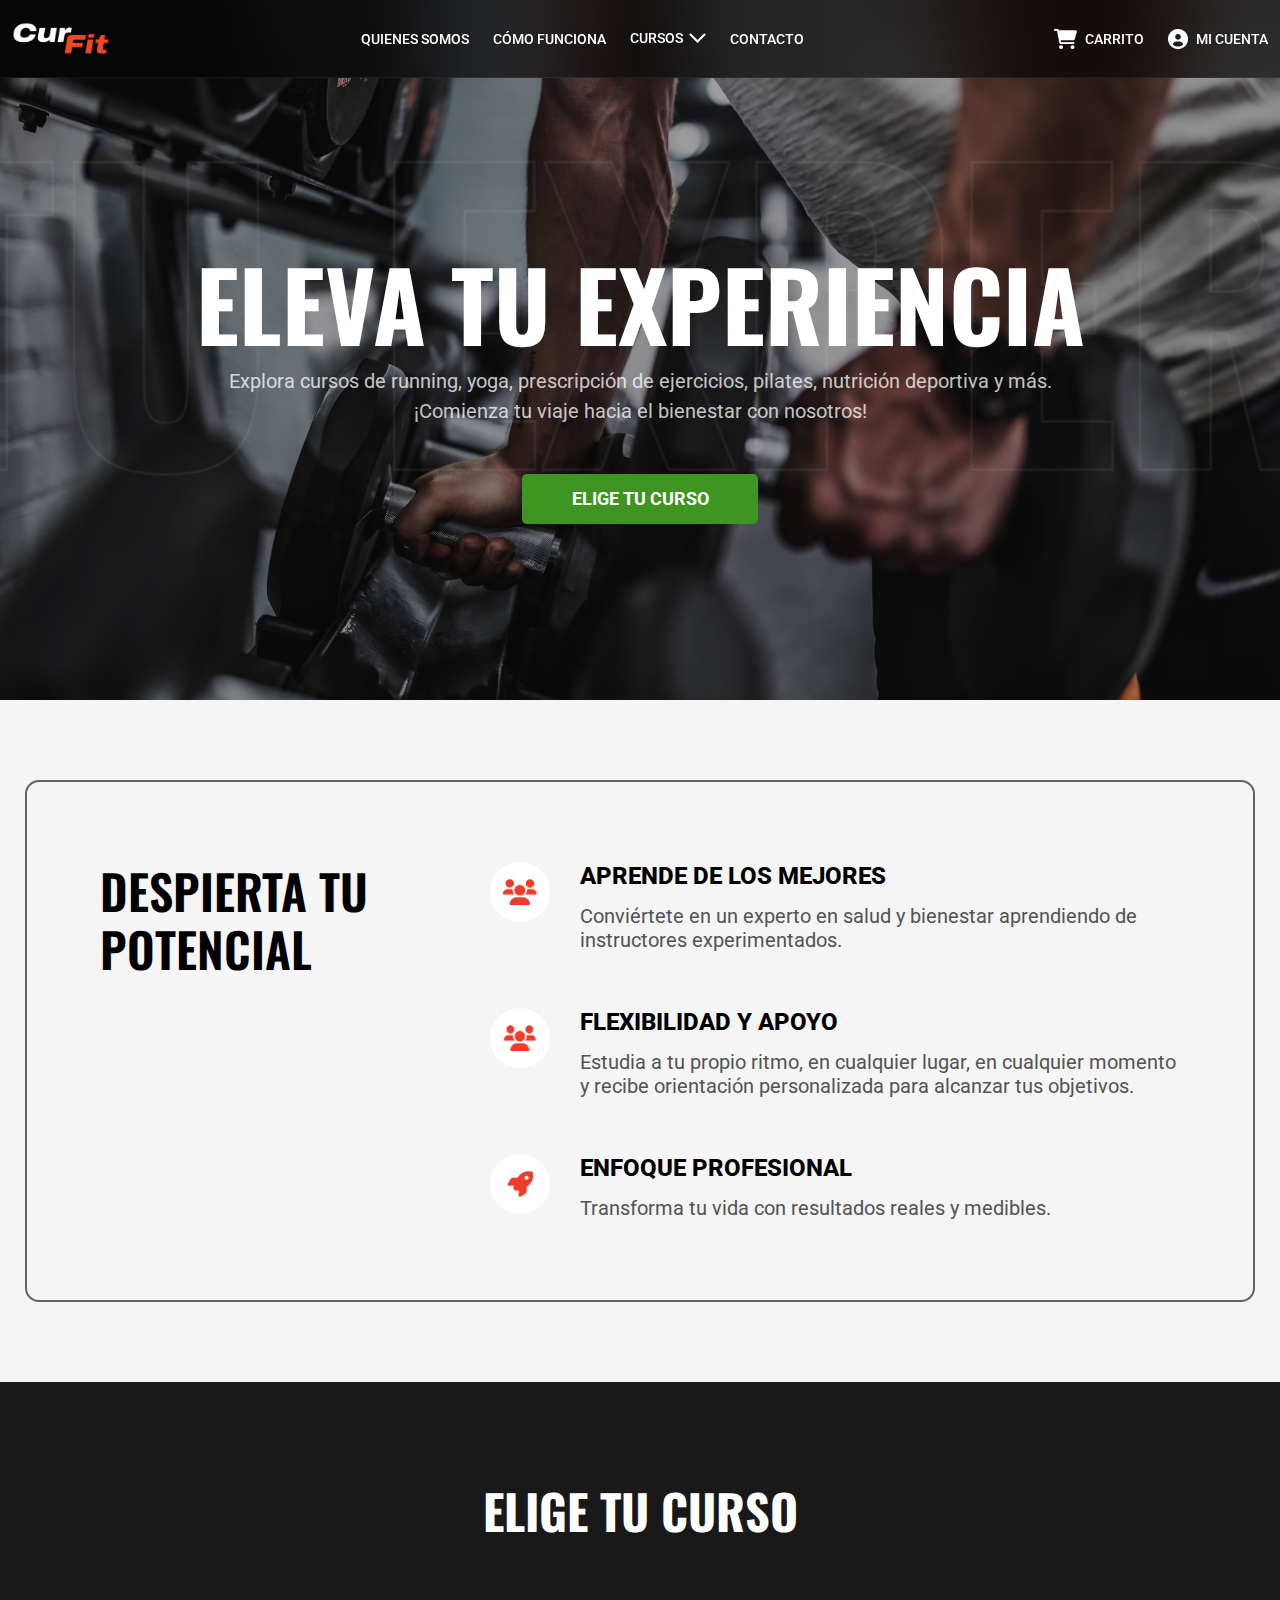
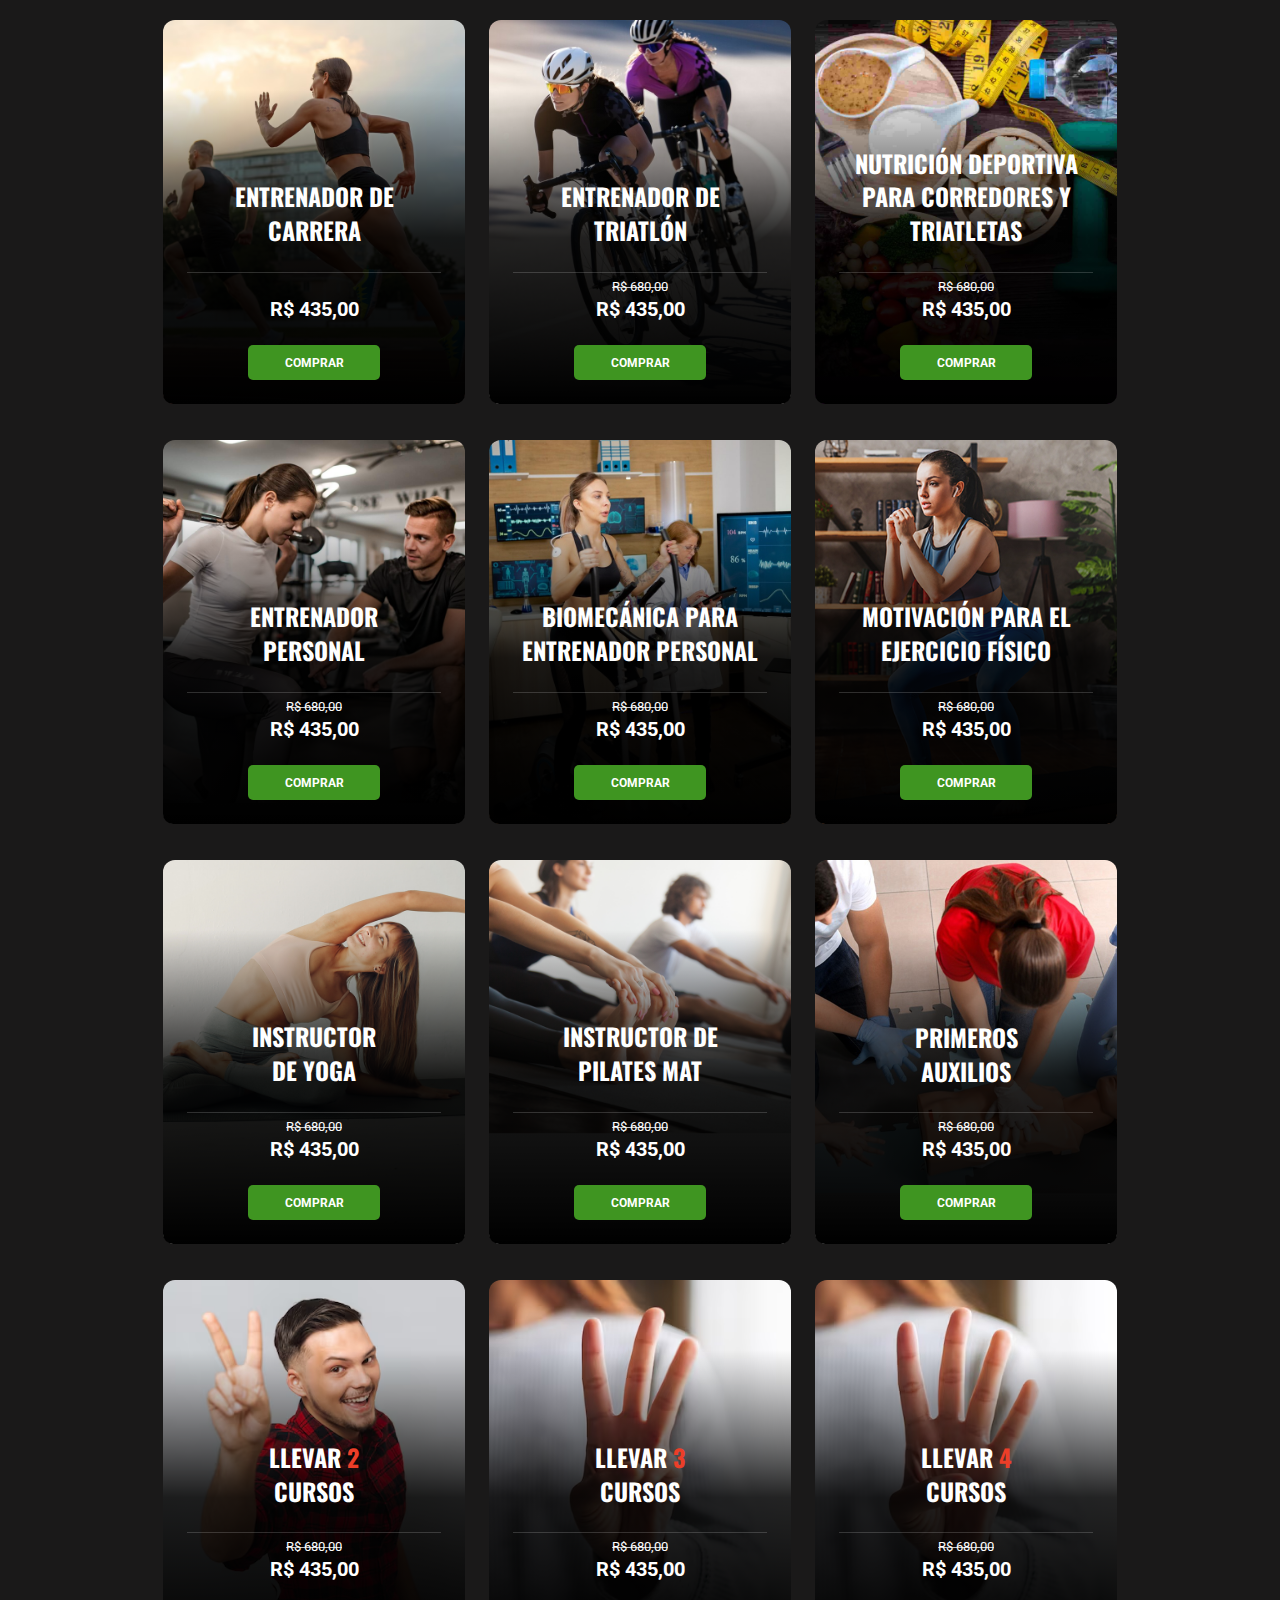
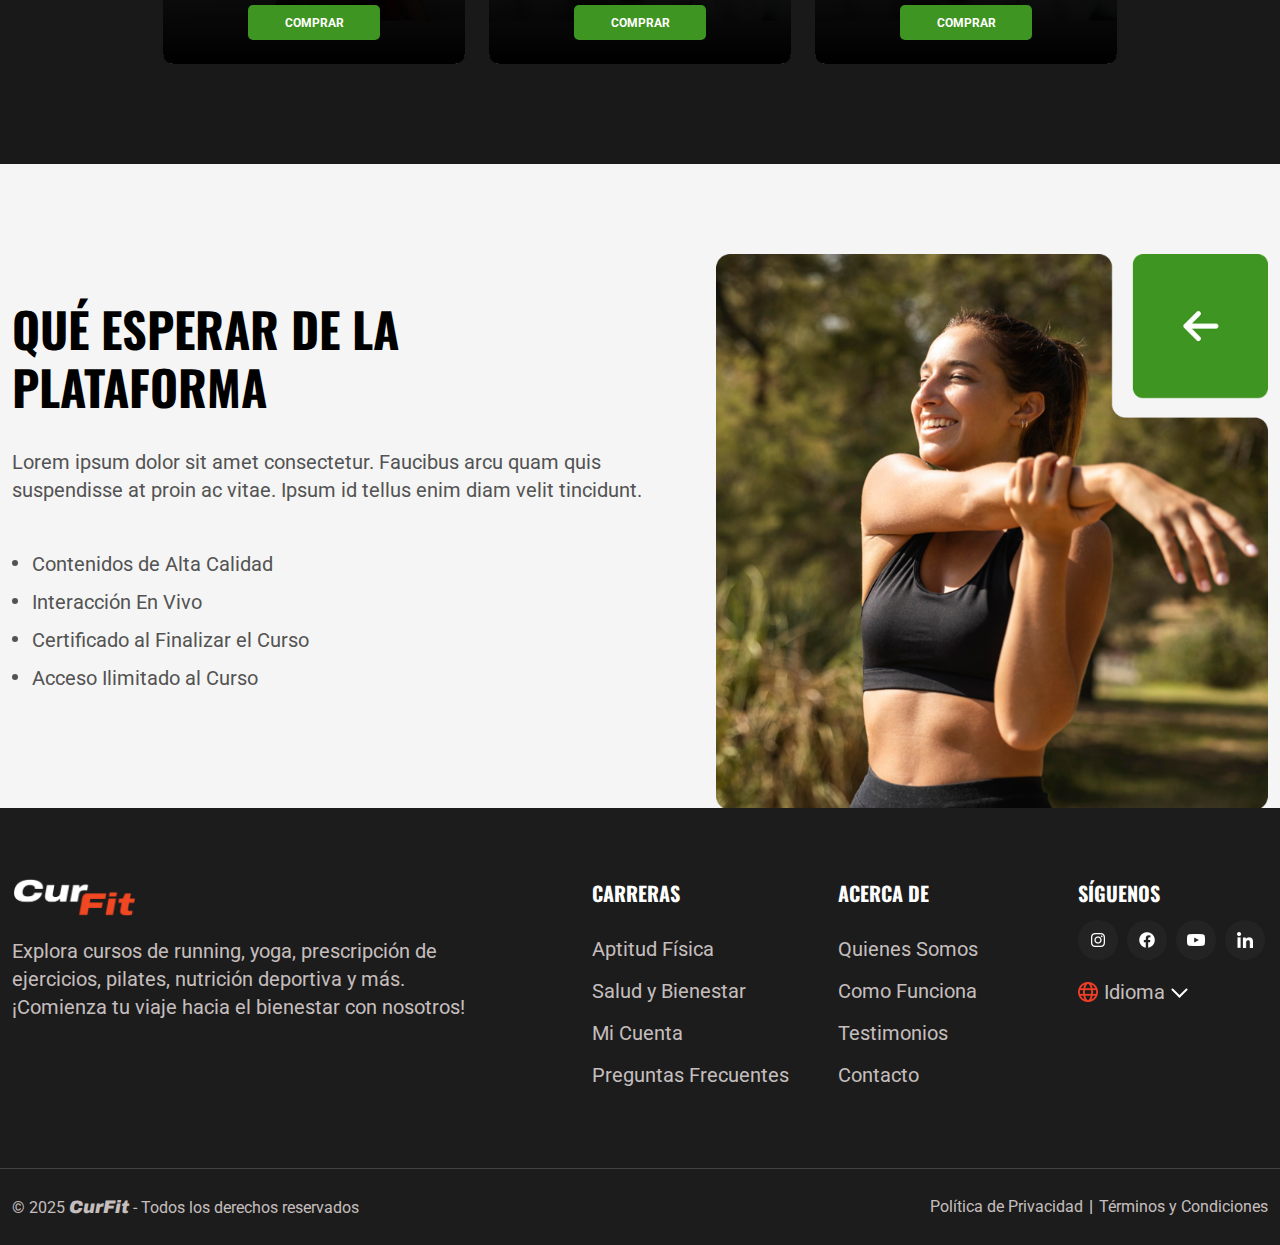
<file: index.html>
<!DOCTYPE html>
<html lang="es">

<!-- == ## Head ######################################################################################################### == -->

<head>

<!-- == ## Metadata ##################################### == -->

<meta charset="UTF-8">
<meta name="viewport" content="width=device-width, initial-scale=1.0">

<!-- == ## Título ####################################### == -->

<title>CurFit</title>

<!-- == ## CSS Externo ################################## == -->

<link rel="stylesheet" href="css/cf_fuentes.css">
<link rel="stylesheet" href="css/cf_global.css">
<link rel="stylesheet" href="css/cf_index.css">

</head>

<!-- == ## Body ######################################################################################################### == -->

<body>

<!-- == #### Contenedor base ############################ == -->
<div class="cf_contenedor-base">

  <!-- == Contenedor del header, textos de presentación y botón Elije tu Curso == -->
  <div class="cf_contenedor-header">

    <!-- == #### Header ################################# == -->
    <header>

      <!-- == Contenedor de elementos del header == -->
      <div class="cf_header_d-1">

        <!-- == Fondo de botón del menú 1 (versión móvil- enlaces generales) == -->
        <hr id="cf_button-menu-1_fondo" class="cf_header_d-1_hr-1 cf_header_d-1_hr-1_e-1">

        <!-- == Botón del menú 1 (versión móvil- enlaces generales) == -->
        <button id="cf_button-menu-1" class="cf_header_d-1_button-1">

          <!-- == Barras horizontales == -->
          <div id="cf_button-menu-1_barras" class="cf_header_d-1_button-1_d-1 cf_header_d-1_button-1_d-1_e-1">
            <hr><hr><hr>
          </div>

          <!-- == Equis (X) == -->
          <div id="cf_button-menu-1_equis" class="cf_header_d-1_button-1_d-2 cf_header_d-1_button-1_d-2_e-1">
            <hr class="hr-1"><hr class="hr-2">
          </div>

        </button>

        <!-- == Menú 1 (versión movil - enlaces generales) == -->
        <div id="cf_menu-1" class="cf_header_d-1_d-1 cf_header_d-1_d-1_e-1">

          <!-- == Enlace Todos == -->
          <a href="#" class="roboto-medium cf_g_header_a-t-1 cf_header_d-1_d-1_a-t-1">QUIENES SOMOS</a>

          <!-- == Contenedor de barra horizontal de separación == -->
          <div class="cf_header_d-1_d-1_d-t-1">
            <!-- == Barra horizontal de separación == -->
            <hr>
          </div>

          <!-- == Enlace Cómo funciona == -->
          <a href="#" class="roboto-medium cf_g_header_a-t-1 cf_header_d-1_d-1_a-t-1">CÓMO FUNCIONA</a>

          <!-- == Contenedor de barra horizontal de separación == -->
          <div class="cf_header_d-1_d-1_d-t-1">
            <!-- == Barra horizontal de separación == -->
            <hr>
          </div>

          <!-- == Enlace Cursos == -->
          <a href="#" class="roboto-medium cf_g_header_a-t-1 cf_header_d-1_d-1_a-t-1">CURSOS</a>

          <!-- == Enlace Todos == -->
          <a href="#" class="roboto-regular cf_g_header_a-t-2 cf_header_d-1_d-1_a-t-2">Todos</a>

          <!-- == Enlace Instructor de Running == -->
          <a href="#" class="roboto-regular cf_g_header_a-t-2 cf_header_d-1_d-1_a-t-2">Instructor de Running</a>

          <!-- == Contenedor de barra horizontal de separación == -->
          <div class="cf_header_d-1_d-1_d-t-1">
            <!-- == Barra horizontal de separación == -->
            <hr>
          </div>

          <!-- == Enlace Contacto == -->
          <a href="#" class="roboto-medium cf_g_header_a-t-1 cf_header_d-1_d-1_a-t-1">CONTACTO</a>

          <!-- == Contenedor de barra horizontal de separación == -->
          <div class="cf_header_d-1_d-1_d-t-1">
            <!-- == Barra horizontal de separación == -->
            <hr>
          </div>

          <!-- == Enlace Carrito == -->
          <a href="#" class="roboto-medium cf_g_header_a-t-1 cf_header_d-1_d-1_a-t-1">CARRITO</a>

          <!-- == Contenedor de barra horizontal de separación == -->
          <div class="cf_header_d-1_d-1_d-t-1">
            <!-- == Barra horizontal de separación == -->
            <hr>
          </div>

          <!-- == Enlace Mi Cuenta == -->
          <a href="#" class="roboto-medium cf_g_header_a-t-1 cf_header_d-1_d-1_a-t-1">MI CUENTA</a>

        </div>

        <!-- == Enlace de Imagen-Texto CurFit == -->
        <a href="#" class="archivo-black-italic cf_g_a-curfit cf_header_d-1_a-1">

          <!-- == Imagen-Texto CurFit == -->
          <img src="recursos/imagenes/cf_curfit-blanco.png" alt="CurFit">

        </a>

        <!-- == Contenedor de enlaces Quienes somos, Como funciona, Cursos, Contacto y del contenedor del menú 2 (versión desktop - enlaces de cursos) == -->
        <nav class="cf_header_d-1_nav-1">

          <!-- == Enlace Quienes somos == -->
          <a href="#" class="roboto-medium cf_g_header_a-t-1 cf_header_d-1_a-t-1">QUIENES SOMOS</a>

          <!-- == Enlace Cómo funciona == -->
          <a href="#" class="roboto-medium cf_g_header_a-t-1 cf_header_d-1_a-t-1">CÓMO FUNCIONA</a>

          <!-- == Contenedor de enlace Cursos, icono flecha abajo-arriba y contenedor del menú 2 (versión desktop - enlaces de cursos) == -->
          <div class="cf_header_d-1_nav-1_d-1">

            <!-- == Enlace Cursos == -->
            <a href="#" class="roboto-medium cf_g_header_a-t-1 cf_header_d-1_a-t-1">CURSOS</a>

            <!-- == Botón flecha abajo-arriba == -->
            <button id="cf_button-menu-2" class="cf_g_flecha-t-1 cf_header_d-1_nav-1_d-1_button-1">

              <!-- == Flecha abajo-arriba == -->
              <hr class="cf_g_flecha-t-1_hr-1"><hr class="cf_g_flecha-t-1_hr-2">

            </button>

            <!-- == Contenedor del menú 2 (versión desktop - enlaces de cursos) == -->
            <div id="cf_menu-2" class="cf_header_d-1_nav-1_d-1_d-2 cf_header_d-1_nav-1_d-1_d-2_e-1">

              <!-- == Enlace Todos == -->
              <a href="#" class="roboto-regular cf_g_header_a-t-2">Todos</a>

              <!-- == Enlace Instructor de Running == -->
              <a href="#" class="roboto-regular cf_g_header_a-t-2">Instructor de Running</a>

            </div>

          </div>

          <!-- == Enlace Contacto == -->
          <a href="#" class="roboto-medium cf_g_header_a-t-1 cf_header_d-1_a-t-1">CONTACTO</a>

        </nav>

        <!-- == Contenedor de enlaces Carrito y Mi cuenta == -->
        <nav class="cf_header_d-1_nav-2">

          <!-- == Enlace Carrito == -->
          <a href="#" class="roboto-medium cf_g_header_a-t-1 cf_header_d-1_a-t-1 a-1">

            <!-- == Icono Carrito == -->
            <img src="recursos/iconos/icono-carrito_t-1_e-1.png" alt="Carrito" class="roboto-medium-italic cf_header_d-1_img-t-1 img-1">

            <!-- == Cantidad de elementos del carrito == -->
            <p class="roboto-regular p-1 p-1_e-1">0</p>

            <!-- == Carrito == -->
            <p class="p-t-1">CARRITO</p>

          </a>

          <!-- == Enlace Mi cuenta == -->
          <a href="#" class="roboto-medium cf_g_header_a-t-1 cf_header_d-1_a-t-1">

            <!-- ==  == -->
            <img src="recursos/iconos/icono-usuario_t-1_e-1.png" alt="Carrito" class="roboto-medium-italic cf_header_d-1_img-t-1 img-2">

            <!-- ==  == -->
            <p class="p-t-1">MI CUENTA</p>

          </a>

        </nav>

      </div>

    </header>

    <!-- == Contenedor de párrafos Eleva tu ..., Explora cursos de ..., y botón Escoje tu Curso == -->
    <div class="cf_contenedor-header_d-1">

      <!-- == Párrafo Eleva tu Experiencia == -->
      <p class="oswald-bold cf_contenedor-header_d-1_p-1">ELEVA TU EXPERIENCIA</p>

      <!-- == Párrafo Explora cursos de running, yoga ... == -->
      <p class="roboto-regular cf_contenedor-header_d-1_p-2">Explora cursos de running, yoga, prescripción de ejercicios, pilates, nutrición deportiva y más.</p>

      <!-- == Párrafo ¡Comienza tu viaje hacia el bienestar con nosotros! == -->
      <p class="roboto-regular cf_contenedor-header_d-1_p-3">¡Comienza tu viaje hacia el bienestar con nosotros!</p>

      <!-- == Enlace Elige tu Curso == -->
      <a class="roboto-bold cf_g_main_a-t-1 cf_contenedor-header_d-1_a-1" href="#">ELIGE TU CURSO</a>

    </div>

  </div>

  <!-- == #### Main ##################################### == -->

  <!-- == ## Contenedor Despierta tu Potencial ########## == -->
  <div class="cf_main_d-1">

    <!-- == Contenedor 1 de párrafo Despierta tu Potencial, iconos y parrafos de Aprende de los mejores, ... == -->
    <div class="cf_main_d-1_d-1">

      <!-- == Contenedor 2 de párrafo Despierta tu Potencial, iconos y parrafos de Aprende de los mejores, ... == -->
      <div class="cf_main_d-1_d-1_d-1">

        <!-- == Contenedor de párrafo Despierta tu Potencial == -->
        <div class="cf_main_d-1_d-1_d-1_d-1">

          <!-- == Párrafo Despierta tu Potencial == -->
          <p class="oswald-semi-bold">DESPIERTA TU POTENCIAL</p>

        </div>

        <!-- == Contenedor de iconos y párrafos de Aprende de los Mejores, ... == -->
        <div class="cf_main_d-1_d-1_d-1_d-2">

          <!-- == Contenedor de icono y párrafos de Aprende de los Mejores (Tipo 1) == -->
          <div class="d-t-1">

            <!-- == Contenedor de icono personas == -->
            <div class="d-t-1_d-1">

              <!-- == Icono personas == -->
              <img src="recursos/iconos/icono-personas_t-1_e-1.png" alt="Personas" class="roboto-medium-italic img-1">

            </div>

            <!-- == Contenedor de párrafos Aprende de los Mejores, y descripción == -->
            <div class="d-t-1_d-2">

              <!-- == Párrarfo Aprende de los Mejores == -->
              <p class="roboto-extra-bold d-t-1_d-2_p-1">APRENDE DE LOS MEJORES</p>

              <!-- == Párrarfo Aprende de los Mejores - Descripción == -->
              <p class="roboto-regular d-t-1_d-2_p-2">Conviértete en un experto en salud y bienestar aprendiendo de instructores experimentados.</p>

            </div>

          </div>

          <!-- == Contenedor de icono y párrafos de Flexibilidad y Apoyo == -->
          <div class="d-t-1">

            <!-- == Contenedor de icono mensajes == -->
            <div class="d-t-1_d-1">

              <!-- == Icono mensajes == -->
              <img src="recursos/iconos/icono-personas_t-1_e-1.png" alt="Mensajes" class="roboto-medium-italic">

            </div>

            <!-- == Contenedor de párrafos Flexibilidad y Apoyo, y descripción == -->
            <div class="d-t-1_d-2">

              <!-- == Párrarfo Flexibilidad y Apoyo == -->
              <p class="roboto-extra-bold d-t-1_d-2_p-1">FLEXIBILIDAD Y APOYO</p>

              <!-- == Párrarfo Flexibilidad y Apoyo - Descripción == -->
              <p class="roboto-regular d-t-1_d-2_p-2">Estudia a tu propio ritmo, en cualquier lugar, en cualquier momento y recibe orientación personalizada para alcanzar tus objetivos.</p>

            </div>

          </div>

          <!-- == Contenedor de icono y párrafos de Enfoque Profesional == -->
          <div class="d-t-1">

            <!-- == Contenedor de icono cohete == -->
            <div class="d-t-1_d-1">

              <!-- == Icono cohete == -->
              <img src="recursos/iconos/icono-cohete_t-1_e-1.png" alt="Cohete" class="roboto-medium-italic">

            </div>

            <!-- == Contenedor de párrafos Enfoque Profesional, y descripción == -->
            <div class="d-t-1_d-2">

              <!-- == Párrarfo Enfoque Profesional == -->
              <p class="roboto-extra-bold d-t-1_d-2_p-1">ENFOQUE PROFESIONAL</p>

              <!-- == Párrarfo Enfoque Profesional - Descripción == -->
              <p class="roboto-regular d-t-1_d-2_p-2">Transforma tu vida con resultados reales y medibles.</p>

            </div>

          </div>

        </div>

      </div>

    </div>

  </div>

  <!-- == ## Contenedor Elige tu Curso ################## == -->
  <div class="cf_main_d-2">

    <!-- == Contenedor de párrafo Elige tu Curso y contenedor de cursos == -->
    <div class="cf_main_d-2_d-1">

      <!-- == Párrafo Elige tu Curso == -->
      <p class="oswald-bold cf_main_d-2_d-1_p-1">ELIGE TU CURSO</p>

      <!-- == Contenedor de cursos == -->
      <div class="cf_main_d-2_d-1_d-1">

        <!-- =============================================== -->
        <!-- == Contenedor de curso 1 ====================== -->
        <div class="cf_main_d-2_d-1_d-1_d-t-1">

          <!-- == Imagen del curso == -->
          <img src="recursos/imagenes/cf_imagen-carrera_t-1.png" alt="Carrera" class="roboto-medium-italic">

          <!-- == Diagonal == -->
          <!-- <div></div> -->

          <!-- == Contenedor del enlace nombre del curso, precios y botón comprar == -->
          <div class="cf_main_d-2_d-1_d-1_d-t-1_d-1">
  
            <!-- == Enlace nombre del curso == -->
            <a href="#" class="oswald-bold cf_main_d-2_d-1_d-1_d-t-1_d-1_a-1">

              <!-- == Párrafo de enlace nombre del curso == -->
              <p>ENTRENADOR DE CARRERA</p>

            </a>

            <!-- == Contenedor de precio anterior y precio actual == -->
            <div class="cf_main_d-2_d-1_d-1_d-t-1_d-1_d-1">
              
              <!-- == Párrafo precio anterior == -->
              <!-- <p class="roboto-regular cf_main_d-2_d-1_d-1_d-t-1_d-1_d-1_p-1">R$ 680,00</p> -->

              <!-- == Contenedor de párrafo precio anterior == -->
                <!-- == Párrafo precio anterior == -->
                <!-- == Barra horizontal de tachado == -->
              <!-- <div class="cf_main_d-2_d-1_d-1_d-t-1_d-1_d-1_d-1">
                <hr>
                <p class="roboto-regular">R$ 680,00</p>              
              </div> -->

              <!-- == Párrafo precio actual == -->
              <p  class="roboto-bold cf_main_d-2_d-1_d-1_d-t-1_d-1_d-1_p-2">R$ 435,00</p>

            </div>

            <!-- == Enlace Comprar == -->
            <a href="#" class="roboto-bold cf_g_main_a-t-1 cf_main_d-2_d-1_d-1_d-t-1_d-1_a-2">COMPRAR</a>

          </div>

        </div>

        <!-- =============================================== -->
        <!-- == Contenedor de curso 2 ====================== -->
        <div class="cf_main_d-2_d-1_d-1_d-t-1">

          <!-- == Imagen del curso == -->
          <img src="recursos/imagenes/cf_imagen-triatlon_t-1.png" alt="Triatlo" class="roboto-medium-italic">

          <!-- == Diagonal == -->
          <!-- <div></div> -->

          <!-- == Contenedor del enlace nombre del curso, precios y botón comprar == -->
          <div class="cf_main_d-2_d-1_d-1_d-t-1_d-1">
  
            <!-- == Enlace nombre del curso == -->
            <a href="#" class="oswald-bold cf_main_d-2_d-1_d-1_d-t-1_d-1_a-1">

              <!-- == Párrafo de enlace nombre del curso == -->
              <p>ENTRENADOR DE TRIATLÓN</p>

            </a>

            <!-- == Contenedor de párrafos precio anterior y precio actual == -->
            <div class="cf_main_d-2_d-1_d-1_d-t-1_d-1_d-1">
              
              <!-- == Párrafo precio anterior == -->
              <!-- <p class="roboto-regular cf_main_d-2_d-1_d-1_d-t-1_d-1_d-1_p-1">R$ 680,00</p> -->

              <!-- == Contenedor de párrafo precio anterior == -->
              <div class="cf_main_d-2_d-1_d-1_d-t-1_d-1_d-1_d-1">
                <!-- == Barra horizontal de tachado == -->
                <hr>
                <!-- == Párrafo precio anterior == -->
                <p class="roboto-regular">R$ 680,00</p>              
              </div>

              <!-- == Párrafo precio actual == -->
              <p  class="roboto-bold cf_main_d-2_d-1_d-1_d-t-1_d-1_d-1_p-2">R$ 435,00</p>

            </div>

            <!-- == Enlace Comprar == -->
            <a href="#" class="roboto-bold cf_g_main_a-t-1 cf_main_d-2_d-1_d-1_d-t-1_d-1_a-2">COMPRAR</a>

          </div>

        </div>

        <!-- =============================================== -->
        <!-- == Contenedor de curso 3 ====================== -->
        <div class="cf_main_d-2_d-1_d-1_d-t-1">

          <!-- == Imagen del curso == -->
          <img src="recursos/imagenes/cf_imagen-nutricion_t-1.png" alt="Nutrición" class="roboto-medium-italic">

          <!-- == Diagonal == -->
          <!-- <div></div> -->

          <!-- == Contenedor del enlace nombre del curso, precios y botón comprar == -->
          <div class="cf_main_d-2_d-1_d-1_d-t-1_d-1">
  
            <!-- == Enlace nombre del curso == -->
            <a href="#" class="oswald-bold cf_main_d-2_d-1_d-1_d-t-1_d-1_a-1">

              <!-- == Párrafo de enlace nombre del curso == -->
              <p>NUTRICIÓN DEPORTIVA PARA CORREDORES Y TRIATLETAS</p>

            </a>

            <!-- == Contenedor de párrafos precio anterior y precio actual == -->
            <div class="cf_main_d-2_d-1_d-1_d-t-1_d-1_d-1">
              
              <!-- == Párrafo precio anterior == -->
              <!-- <p class="roboto-regular cf_main_d-2_d-1_d-1_d-t-1_d-1_d-1_p-1">R$ 680,00</p> -->

              <!-- == Contenedor de párrafo precio anterior == -->
              <div class="cf_main_d-2_d-1_d-1_d-t-1_d-1_d-1_d-1">
                <!-- == Barra horizontal de tachado == -->
                <hr>
                <!-- == Párrafo precio anterior == -->
                <p class="roboto-regular">R$ 680,00</p>              
              </div>

              <!-- == Párrafo precio actual == -->
              <p  class="roboto-bold cf_main_d-2_d-1_d-1_d-t-1_d-1_d-1_p-2">R$ 435,00</p>

            </div>

            <!-- == Enlace Comprar == -->
            <a href="#" class="roboto-bold cf_g_main_a-t-1 cf_main_d-2_d-1_d-1_d-t-1_d-1_a-2">COMPRAR</a>

          </div>

        </div>

        <!-- =============================================== -->
        <!-- == Contenedor de curso 4 ====================== -->
        <div class="cf_main_d-2_d-1_d-1_d-t-1">

          <!-- == Imagen del curso == -->
          <img src="recursos/imagenes/cf_imagen-entrenador-personal_t-1.png" alt="Entrenador Personal" class="roboto-medium-italic">

          <!-- == Diagonal == -->
          <!-- <div></div> -->

          <!-- == Contenedor del enlace nombre del curso, precios y botón comprar == -->
          <div class="cf_main_d-2_d-1_d-1_d-t-1_d-1">
  
            <!-- == Enlace nombre del curso == -->
            <a href="#" class="oswald-bold cf_main_d-2_d-1_d-1_d-t-1_d-1_a-1">

              <!-- == Párrafo de enlace nombre del curso == -->
              <p>ENTRENADOR<br>PERSONAL</p>

            </a>

            <!-- == Contenedor de párrafos precio anterior y precio actual == -->
            <div class="cf_main_d-2_d-1_d-1_d-t-1_d-1_d-1">
              
              <!-- == Párrafo precio anterior == -->
              <!-- <p class="roboto-regular cf_main_d-2_d-1_d-1_d-t-1_d-1_d-1_p-1">R$ 680,00</p> -->

              <!-- == Contenedor de párrafo precio anterior == -->
              <div class="cf_main_d-2_d-1_d-1_d-t-1_d-1_d-1_d-1">
                <!-- == Barra horizontal de tachado == -->
                <hr>
                <!-- == Párrafo precio anterior == -->
                <p class="roboto-regular">R$ 680,00</p>              
              </div>

              <!-- == Párrafo precio actual == -->
              <p  class="roboto-bold cf_main_d-2_d-1_d-1_d-t-1_d-1_d-1_p-2">R$ 435,00</p>

            </div>

            <!-- == Enlace Comprar == -->
            <a href="#" class="roboto-bold cf_g_main_a-t-1 cf_main_d-2_d-1_d-1_d-t-1_d-1_a-2">COMPRAR</a>

          </div>

        </div>

        <!-- =============================================== -->
        <!-- == Contenedor de curso 5 ====================== -->
        <div class="cf_main_d-2_d-1_d-1_d-t-1">

          <!-- == Imagen del curso == -->
          <img src="recursos/imagenes/cf_imagen-biomecanica_t-1.png" alt="Biomecánica" class="roboto-medium-italic">

          <!-- == Diagonal == -->
          <!-- <div></div> -->

          <!-- == Contenedor del enlace nombre del curso, precios y botón comprar == -->
          <div class="cf_main_d-2_d-1_d-1_d-t-1_d-1">
  
            <!-- == Enlace nombre del curso == -->
            <a href="#" class="oswald-bold cf_main_d-2_d-1_d-1_d-t-1_d-1_a-1">

              <!-- == Párrafo de enlace nombre del curso == -->
              <p>BIOMECÁNICA PARA ENTRENADOR PERSONAL</p>

            </a>

            <!-- == Contenedor de párrafos precio anterior y precio actual == -->
            <div class="cf_main_d-2_d-1_d-1_d-t-1_d-1_d-1">
              
              <!-- == Párrafo precio anterior == -->
              <!-- <p class="roboto-regular cf_main_d-2_d-1_d-1_d-t-1_d-1_d-1_p-1">R$ 680,00</p> -->

              <!-- == Contenedor de párrafo precio anterior == -->
              <div class="cf_main_d-2_d-1_d-1_d-t-1_d-1_d-1_d-1">
                <!-- == Barra horizontal de tachado == -->
                <hr>
                <!-- == Párrafo precio anterior == -->
                <p class="roboto-regular">R$ 680,00</p>              
              </div>

              <!-- == Párrafo precio actual == -->
              <p  class="roboto-bold cf_main_d-2_d-1_d-1_d-t-1_d-1_d-1_p-2">R$ 435,00</p>

            </div>

            <!-- == Enlace Comprar == -->
            <a href="#" class="roboto-bold cf_g_main_a-t-1 cf_main_d-2_d-1_d-1_d-t-1_d-1_a-2">COMPRAR</a>

          </div>

        </div>

        <!-- =============================================== -->
        <!-- == Contenedor de curso 6 ====================== -->
        <div class="cf_main_d-2_d-1_d-1_d-t-1">

          <!-- == Imagen del curso == -->
          <img src="recursos/imagenes/cf_imagen-motivacion_t-1.png" alt="Motivación" class="roboto-medium-italic">

          <!-- == Diagonal == -->
          <!-- <div></div> -->

          <!-- == Contenedor del enlace nombre del curso, precios y botón comprar == -->
          <div class="cf_main_d-2_d-1_d-1_d-t-1_d-1">
  
            <!-- == Enlace nombre del curso == -->
            <a href="#" class="oswald-bold cf_main_d-2_d-1_d-1_d-t-1_d-1_a-1">

              <!-- == Párrafo de enlace nombre del curso == -->
              <p>MOTIVACIÓN PARA EL EJERCICIO FÍSICO</p>

            </a>

            <!-- == Contenedor de párrafos precio anterior y precio actual == -->
            <div class="cf_main_d-2_d-1_d-1_d-t-1_d-1_d-1">
              
              <!-- == Párrafo precio anterior == -->
              <!-- <p class="roboto-regular cf_main_d-2_d-1_d-1_d-t-1_d-1_d-1_p-1">R$ 680,00</p> -->

              <!-- == Contenedor de párrafo precio anterior == -->
              <div class="cf_main_d-2_d-1_d-1_d-t-1_d-1_d-1_d-1">
                <!-- == Barra horizontal de tachado == -->
                <hr>
                <!-- == Párrafo precio anterior == -->
                <p class="roboto-regular">R$ 680,00</p>              
              </div>

              <!-- == Párrafo precio actual == -->
              <p  class="roboto-bold cf_main_d-2_d-1_d-1_d-t-1_d-1_d-1_p-2">R$ 435,00</p>

            </div>

            <!-- == Enlace Comprar == -->
            <a href="#" class="roboto-bold cf_g_main_a-t-1 cf_main_d-2_d-1_d-1_d-t-1_d-1_a-2">COMPRAR</a>

          </div>

        </div>

        <!-- =============================================== -->
        <!-- == Contenedor de curso 7 ====================== -->
        <div class="cf_main_d-2_d-1_d-1_d-t-1">

          <!-- == Imagen del curso == -->
          <img src="recursos/imagenes/cf_imagen-yoga_t-1.png" alt="Yoga" class="roboto-medium-italic">

          <!-- == Diagonal == -->
          <!-- <div></div> -->

          <!-- == Contenedor del enlace nombre del curso, precios y botón comprar == -->
          <div class="cf_main_d-2_d-1_d-1_d-t-1_d-1">
  
            <!-- == Enlace nombre del curso == -->
            <a href="#" class="oswald-bold cf_main_d-2_d-1_d-1_d-t-1_d-1_a-1">

              <!-- == Párrafo de enlace nombre del curso == -->
              <p>INSTRUCTOR<br>DE YOGA</p>
              
            </a>

            <!-- == Contenedor de párrafos precio anterior y precio actual == -->
            <div class="cf_main_d-2_d-1_d-1_d-t-1_d-1_d-1">
              
              <!-- == Párrafo precio anterior == -->
              <!-- <p class="roboto-regular cf_main_d-2_d-1_d-1_d-t-1_d-1_d-1_p-1">R$ 680,00</p> -->

              <!-- == Contenedor de párrafo precio anterior == -->
              <div class="cf_main_d-2_d-1_d-1_d-t-1_d-1_d-1_d-1">
                <!-- == Barra horizontal de tachado == -->
                <hr>
                <!-- == Párrafo precio anterior == -->
                <p class="roboto-regular">R$ 680,00</p>              
              </div>

              <!-- == Párrafo precio actual == -->
              <p  class="roboto-bold cf_main_d-2_d-1_d-1_d-t-1_d-1_d-1_p-2">R$ 435,00</p>

            </div>

            <!-- == Enlace Comprar == -->
            <a href="#" class="roboto-bold cf_g_main_a-t-1 cf_main_d-2_d-1_d-1_d-t-1_d-1_a-2">COMPRAR</a>

          </div>

        </div>

        <!-- =============================================== -->
        <!-- == Contenedor de curso 8 ====================== -->
        <div class="cf_main_d-2_d-1_d-1_d-t-1">

          <!-- == Imagen del curso 1 == -->
          <img src="recursos/imagenes/cf_imagen-pilates_t-1.png" alt="Pilates" class="roboto-medium-italic">

          <!-- == Diagonal == -->
          <!-- <div></div> -->

          <!-- == Contenedor del enlace nombre del curso, precios y botón comprar == -->
          <div class="cf_main_d-2_d-1_d-1_d-t-1_d-1">
  
            <!-- == Enlace nombre del curso == -->
            <a href="#" class="oswald-bold cf_main_d-2_d-1_d-1_d-t-1_d-1_a-1">

              <!-- == Párrafo de enlace nombre del curso == -->
              <p>INSTRUCTOR DE<br>PILATES MAT</p>

            </a>

            <!-- == Contenedor de párrafos precio anterior y precio actual == -->
            <div class="cf_main_d-2_d-1_d-1_d-t-1_d-1_d-1">
              
              <!-- == Párrafo precio anterior == -->
              <!-- <p class="roboto-regular cf_main_d-2_d-1_d-1_d-t-1_d-1_d-1_p-1">R$ 680,00</p> -->

              <!-- == Contenedor de párrafo precio anterior == -->
              <div class="cf_main_d-2_d-1_d-1_d-t-1_d-1_d-1_d-1">
                <!-- == Barra horizontal de tachado == -->
                <hr>
                <!-- == Párrafo precio anterior == -->
                <p class="roboto-regular">R$ 680,00</p>              
              </div>

              <!-- == Párrafo precio actual == -->
              <p  class="roboto-bold cf_main_d-2_d-1_d-1_d-t-1_d-1_d-1_p-2">R$ 435,00</p>

            </div>

            <!-- == Enlace Comprar == -->
            <a href="#" class="roboto-bold cf_g_main_a-t-1 cf_main_d-2_d-1_d-1_d-t-1_d-1_a-2">COMPRAR</a>

          </div>

        </div>

        <!-- =============================================== -->
        <!-- == Contenedor de curso 9 ====================== -->
        <div class="cf_main_d-2_d-1_d-1_d-t-1">

          <!-- == Imagen del curso 1 == -->
          <img src="recursos/imagenes/cf_imagen-primeros-auxilios_t-1.png" alt="Primeros Auxilios" class="roboto-medium-italic">

          <!-- == Diagonal == -->
          <!-- <div></div> -->

          <!-- == Contenedor del enlace nombre del curso, precios y botón comprar == -->
          <div class="cf_main_d-2_d-1_d-1_d-t-1_d-1">
  
            <!-- == Enlace nombre del curso == -->
            <a href="#" class="oswald-bold cf_main_d-2_d-1_d-1_d-t-1_d-1_a-1">

              <!-- == Párrafo de enlace nombre del curso == -->
              <p>PRIMEROS<br>AUXILIOS</p>

            </a>

            <!-- == Contenedor de párrafos precio anterior y precio actual == -->
            <div class="cf_main_d-2_d-1_d-1_d-t-1_d-1_d-1">
              
              <!-- == Párrafo precio anterior == -->
              <!-- <p class="roboto-regular cf_main_d-2_d-1_d-1_d-t-1_d-1_d-1_p-1">R$ 680,00</p> -->

              <!-- == Contenedor de párrafo precio anterior == -->
              <div class="cf_main_d-2_d-1_d-1_d-t-1_d-1_d-1_d-1">
                <!-- == Barra horizontal de tachado == -->
                <hr>
                <!-- == Párrafo precio anterior == -->
                <p class="roboto-regular">R$ 680,00</p>              
              </div>

              <!-- == Párrafo precio actual == -->
              <p  class="roboto-bold cf_main_d-2_d-1_d-1_d-t-1_d-1_d-1_p-2">R$ 435,00</p>

            </div>

            <!-- == Enlace Comprar == -->
            <a href="#" class="roboto-bold cf_g_main_a-t-1 cf_main_d-2_d-1_d-1_d-t-1_d-1_a-2">COMPRAR</a>

          </div>

        </div>

        <!-- =============================================== -->
        <!-- == Contenedor de curso 10 ===================== -->
        <div class="cf_main_d-2_d-1_d-1_d-t-1">

          <!-- == Imagen del curso == -->
          <img src="recursos/imagenes/cf_imagen-lleva-2_t-1.png" alt="Lleva 2" class="roboto-medium-italic">

          <!-- == Diagonal == -->
          <!-- <div></div> -->

          <!-- == Contenedor del enlace nombre del curso, precios y botón comprar == -->
          <div class="cf_main_d-2_d-1_d-1_d-t-1_d-1">
  
            <!-- == Enlace nombre del curso == -->
            <a href="#" class="oswald-bold cf_main_d-2_d-1_d-1_d-t-1_d-1_a-1">
            
              <!-- == Párrafo de enlace nombre del curso == -->
              <p>LLEVAR <span>2</span><br>CURSOS</p>
            
            </a>

            <!-- == Contenedor de párrafos precio anterior y precio actual == -->
            <div class="cf_main_d-2_d-1_d-1_d-t-1_d-1_d-1">
              
              <!-- == Párrafo precio anterior == -->
              <!-- <p class="roboto-regular cf_main_d-2_d-1_d-1_d-t-1_d-1_d-1_p-1">R$ 680,00</p> -->

              <!-- == Contenedor de párrafo precio anterior == -->
              <div class="cf_main_d-2_d-1_d-1_d-t-1_d-1_d-1_d-1">
                <!-- == Barra horizontal de tachado == -->
                <hr>
                <!-- == Párrafo precio anterior == -->
                <p class="roboto-regular">R$ 680,00</p>              
              </div>

              <!-- == Párrafo precio actual == -->
              <p  class="roboto-bold cf_main_d-2_d-1_d-1_d-t-1_d-1_d-1_p-2">R$ 435,00</p>

            </div>

            <!-- == Enlace Comprar == -->
            <a href="#" class="roboto-bold cf_g_main_a-t-1 cf_main_d-2_d-1_d-1_d-t-1_d-1_a-2">COMPRAR</a>

          </div>

        </div>

        <!-- =============================================== -->
        <!-- == Contenedor de curso 11 ===================== -->
        <div class="cf_main_d-2_d-1_d-1_d-t-1">

          <!-- == Imagen del curso 1 == -->
          <img src="recursos/imagenes/cf_imagen-lleva-3_t-1.png" alt="Lleva 3" class="roboto-medium-italic">

          <!-- == Diagonal == -->
          <!-- <div></div> -->

          <!-- == Contenedor del enlace nombre del curso, precios y botón comprar == -->
          <div class="cf_main_d-2_d-1_d-1_d-t-1_d-1">
  
            <!-- == Enlace nombre del curso == -->
            <a href="#" class="oswald-bold cf_main_d-2_d-1_d-1_d-t-1_d-1_a-1">

              <!-- == Párrafo de enlace nombre del curso == -->
              <p>LLEVAR <span>3</span><br>CURSOS</p>

            </a>

            <!-- == Contenedor de párrafos precio anterior y precio actual == -->
            <div class="cf_main_d-2_d-1_d-1_d-t-1_d-1_d-1">
              
              <!-- == Párrafo precio anterior == -->
              <!-- <p class="roboto-regular cf_main_d-2_d-1_d-1_d-t-1_d-1_d-1_p-1">R$ 680,00</p> -->

              <!-- == Contenedor de párrafo precio anterior == -->
              <div class="cf_main_d-2_d-1_d-1_d-t-1_d-1_d-1_d-1">
                <!-- == Barra horizontal de tachado == -->
                <hr>
                <!-- == Párrafo precio anterior == -->
                <p class="roboto-regular">R$ 680,00</p>              
              </div>

              <!-- == Párrafo precio actual == -->
              <p  class="roboto-bold cf_main_d-2_d-1_d-1_d-t-1_d-1_d-1_p-2">R$ 435,00</p>

            </div>

            <!-- == Enlace Comprar == -->
            <a href="#" class="roboto-bold cf_g_main_a-t-1 cf_main_d-2_d-1_d-1_d-t-1_d-1_a-2">COMPRAR</a>

          </div>

        </div>

        <!-- =============================================== -->
        <!-- == Contenedor de curso 12 ===================== -->
        <div class="cf_main_d-2_d-1_d-1_d-t-1">

          <!-- == Imagen del curso 1 == -->
          <img src="recursos/imagenes/cf_imagen-lleva-4_t-1.png" alt="Lleva 4" class="roboto-medium-italic">

          <!-- == Diagonal == -->
          <!-- <div></div> -->

          <!-- == Contenedor del enlace nombre del curso, precios y botón comprar == -->
          <div class="cf_main_d-2_d-1_d-1_d-t-1_d-1">
  
            <!-- == Enlace nombre del curso == -->
            <a href="#" class="oswald-bold cf_main_d-2_d-1_d-1_d-t-1_d-1_a-1">
              
              <!-- == Párrafo de enlace nombre del curso == -->
              <p>LLEVAR <span>4</span><br>CURSOS</p>

            </a>

            <!-- == Contenedor de párrafos precio anterior y precio actual == -->
            <div class="cf_main_d-2_d-1_d-1_d-t-1_d-1_d-1">
              
              <!-- == Párrafo precio anterior == -->
              <!-- <p class="roboto-regular cf_main_d-2_d-1_d-1_d-t-1_d-1_d-1_p-1">R$ 680,00</p> -->

              <!-- == Contenedor de párrafo precio anterior == -->
              <div class="cf_main_d-2_d-1_d-1_d-t-1_d-1_d-1_d-1">
                <!-- == Barra horizontal de tachado == -->
                <hr>
                <!-- == Párrafo precio anterior == -->
                <p class="roboto-regular">R$ 680,00</p>              
              </div>

              <!-- == Párrafo precio actual == -->
              <p  class="roboto-bold cf_main_d-2_d-1_d-1_d-t-1_d-1_d-1_p-2">R$ 435,00</p>

            </div>

            <!-- == Enlace Comprar == -->
            <a href="#" class="roboto-bold cf_g_main_a-t-1 cf_main_d-2_d-1_d-1_d-t-1_d-1_a-2">COMPRAR</a>

          </div>

        </div>


      </div>

    </div>

  </div>

  <!-- == ## Contenedor de Qué Esperar, Quienes Somos, Quién Participa, Crecemos y Aprendemos Juntos ################## == -->
  <div class="cf_main_d-3">

    <!-- == ## Contenedor Qué Esperar ################## == -->
    <div class="cf_main_d-3_d-1">

      <!-- == Contenedor de párrafos Qué Esperar, descripción y características == -->
      <div class="cf_main_d-3_d-1_d-1">

        <!-- == Párrafo Qué Esperar == -->
        <p class="oswald-bold cf_main_d-3_d-1_d-1_p-1">QUÉ ESPERAR DE LA PLATAFORMA</p>

        <!-- == Párrafo de descripción == -->
        <p class="roboto-regular cf_main_d-3_d-1_d-1_p-2">Lorem ipsum dolor sit amet consectetur. Faucibus arcu quam quis suspendisse at proin ac vitae. Ipsum id tellus enim diam velit tincidunt.</p>

        <!-- == Contenedor de caracteristica 1 == -->
        <div class="cf_main_d-3_d-1_d-1_d-t-1">

          <!-- == Viñeta == -->
          <hr>

          <!-- == Párrafo de característica == -->
          <p class="roboto-regular">Contenidos de Alta Calidad</p>

        </div>

        <!-- == Contenedor de caracteristica 2 == -->
        <div class="cf_main_d-3_d-1_d-1_d-t-1">

          <!-- == Viñeta == -->
          <hr>

          <!-- == Párrafo de característica == -->
          <p class="roboto-regular">Interacción En Vivo</p>

        </div>

        <!-- == Contenedor de caracteristica 3 == -->
        <div class="cf_main_d-3_d-1_d-1_d-t-1">

          <!-- == Viñeta == -->
          <hr>

          <!-- == Párrafo de característica == -->
          <p class="roboto-regular">Certificado al Finalizar el Curso</p>

        </div>

        <!-- == Contenedor de caracteristica 4 == -->
        <div class="cf_main_d-3_d-1_d-1_d-t-1">

          <!-- == Viñeta == -->
          <hr>

          <!-- == Párrafo de característica == -->
          <p class="roboto-regular">Acceso Ilimitado al Curso</p>

        </div>

      </div>

      <!-- == Contenedor de imagen Que Esperar == -->
      <div class="cf_main_d-3_d-1_d-2">

        <!-- == Imagen Que Esperar == -->
        <img src="recursos/imagenes/cf_imagen-que-esperar_t-1.png" alt="Que Esperar" class="roboto-medium-italic">

      </div>

    </div>

    <!-- == ## Contenedor ################## == -->


  </div>

  <!-- == #### Footer ################################### == -->
  <footer>

    <!-- == Contenedor de elementos del footer (Superior) == -->
    <div class="cf_footer_d-1">

      <!-- == Contenedor de enlace imagen-texto CurFit y párrafo Explora cursos de running ..., enlaces de Carreras y Acerca de, enlace Síguenos y botón Idioma == -->
      <div class="cf_footer_d-1_d-1">

        <!-- == Contenedor de enlace de imagen-texto CurFit y párrafo Explora cursos de running ... == -->
        <div class="cf_footer_d-1_d-1_d-1">

          <!-- == Enlace de Imagen-Texto CurFit == -->
          <a href="#" class="archivo-black-italic cf_g_a-curfit">

            <!-- == Imagen-Texto CurFit == -->
            <img src="recursos/imagenes/cf_curfit-blanco.png" alt="CurFit">

          </a>

          <!-- == Párrafo Explora cursos de running ... == -->
          <p class="roboto-regular">Explora cursos de running, yoga, prescripción de ejercicios, pilates, nutrición deportiva y más.<br>¡Comienza tu viaje hacia el bienestar con nosotros!</p>

        </div>

        <!-- == Contenedor adaptable (Contenedor Carreras, Acerca de y contenedor de Síguenos e Idioma) == -->
        <div class="cf_footer_d-1_d-1_d-flex-1">

          <!-- == Contenedor adaptable (Contenedor de Carreras y Acerca de) == -->
          <div class="cf_footer_d-1_d-1_d-2">

            <!-- == Contenedor Carreras == -->
            <div class="cf_footer_d-1_d-1_d-2_d-1">

              <!-- == Párrafo Carreras == -->
              <p class="oswald-bold">CARRERAS</p>

              <!-- == Enlace Aptitud Física == -->
              <a href="" class="roboto-regular">Aptitud Física</a>

              <!-- == Salud y Bienestar == -->
              <a href="" class="roboto-regular">Salud y Bienestar</a>

              <!-- == Mi Cuenta == -->
              <a href="" class="roboto-regular"">Mi Cuenta</a>

              <!-- == Preguntas Frecuentes == -->
              <a href="" class="roboto-regular"">Preguntas Frecuentes</a>

            </div>

            <!-- == Contenedor Acerca de == -->
            <div class="cf_footer_d-1_d-1_d-2_d-2">

              <!-- == Párrafo Acerca de == -->
              <p class="oswald-bold">ACERCA DE</p>

              <!-- == Enlace Quienes Somos == -->
              <a href="" class="roboto-regular">Quienes Somos</a>

              <!-- == Enlace Como Funciona == -->
              <a href="" class="roboto-regular">Como Funciona</a>

              <!-- == Enlace Testimonios == -->
              <a href="" class="roboto-regular">Testimonios</a>

              <!-- == Enlace Contacto == -->
              <a href="" class="roboto-regular">Contacto </a>

            </div>

          </div>

          <!-- == Contenedor de Síguenos e Idioma == -->
          <div class="cf_footer_d-1_d-1_d-3">

            <!-- == Contenedor adaptable (Contenedor de párrafo y enlaces de Síguenos) == -->
            <div class="cf_footer_d-1_d-1_d-3_d-flex-1">

              <!-- == Párrafo Síguenos == -->
              <p class="oswald-bold cf_footer_d-1_d-1_d-3_p-1">SÍGUENOS</p>

              <!-- == Contenedor de enlaces de Síguenos == -->
              <div class="cf_footer_d-1_d-1_d-3_d-1">

                <!-- == Enlace de icono Telegram == -->
                <a href="#" class="cf_footer_d-1_d-1_d-3_d-1_a-1">

                  <!-- == Icono Telegram == -->
                  <img src="recursos/iconos/icono-instagram_t-1_e-1.png" alt="Telegram" class="roboto-medium-italic">

                </a>

                <!-- == Enlace de icono Facebook == -->
                <a href="#" class="cf_footer_d-1_d-1_d-3_d-1_a-2">

                  <!-- == Icono Facebook == -->
                  <img src="recursos/iconos/icono-facebook_t-1_e-1.png" alt="Facebook" class="roboto-medium-italic">

                </a>

                <!-- == Enlace de icono Youtube == -->
                <a href="#" class="cf_footer_d-1_d-1_d-3_d-1_a-3">

                  <!-- == Icono Youtube == -->
                  <img src="recursos/iconos/icono-youtube_t-1_e-1.png" alt="Youtube" class="roboto-medium-italic">

                </a>

                <!-- == Enlace de icono LinkedIn == -->
                <a href="#" class="cf_footer_d-1_d-1_d-3_d-1_a-4">

                  <!-- == Icono Youtube == -->
                  <img src="recursos/iconos/icono-linkedin_t-1_e-1.png" alt="LinkedIn" class="roboto-medium-italic">

                </a>

              </div>

            </div>

            <!-- == Contenedor adaptable (Botón Idioma y contenedor de enlaces de idiomas (Menú 3)) == -->
            <div class="cf_footer_d-1_d-1_d-3_d-flex-2">

              <!-- == Botón Idioma == -->
              <button type="button" id="cf_button-menu-3" class="cf_footer_d-1_d-1_d-3_d-1_button-1">

                <!-- == Icono globo de idioma == -->
                <img src="recursos/iconos/icono-globo-idioma_t-1_e-1.png" alt="Globo" class="roboto-medium-italic">

                <!-- == Párrafo Idioma == -->
                <p class="roboto-regular">Idioma</p>

                <!-- == Contenedor de flecha abajo-arriba == -->
                <div id="cf_button-menu-3_flecha" class="cf_g_flecha-t-1">

                  <!-- == Flecha abajo-arriba == -->
                  <hr class="cf_g_flecha-t-1_hr-1"><hr class="cf_g_flecha-t-1_hr-2">

                </div>

              </button>

              <!-- == Contenedor de enlaces de idiomas (Menú 3) == -->
              <div id="cf_menu-3" class="cf_footer_d-1_d-1_d-3_d-2 cf_footer_d-1_d-1_d-3_d-2_e-1">

                <!-- == Enlace idioma Español == -->
                <a href="#" class="roboto-regular">Español</a>

                <!-- == Enlace idioma Español == -->
                <a href="#" class="roboto-regular">Português</a>

              </div>

            </div>

          </div>

        </div>

      </div>

    </div>

    <!-- == Contenedor de elementos del footer (Inferior) == -->
    <div class="cf_footer_d-2">

      <!-- == Contenedor de parrafo Todos los derechos reservados, parrafo de enlaces Política de Privacidad y Términos y Condiciones == -->
      <div class="cf_footer_d-2_d-1">

        <!-- == Parrafo Todos los derechos reservados == -->
        <p class="roboto-regular">© 2025 <span class="archivo-black-italic span-1">CurFit</span> - Todos los derechos reservados</p>

        <!-- == Parrafo de enlaces Política de Privacidad y Términos y Condiciones == -->
        <p class="roboto-regular"><a href="#">Política de Privacidad</a><span class="roboto-black span-2">|</span><a href="#">Términos y Condiciones</a></p>

      </div>

    </div>

  </footer>

</div>

<!-- == ## Scripts ###################################################################################################### == -->

<script src="js/global.js"></script>

<!-- == ################################################################################################################# == -->

</body>

</html>
</file>
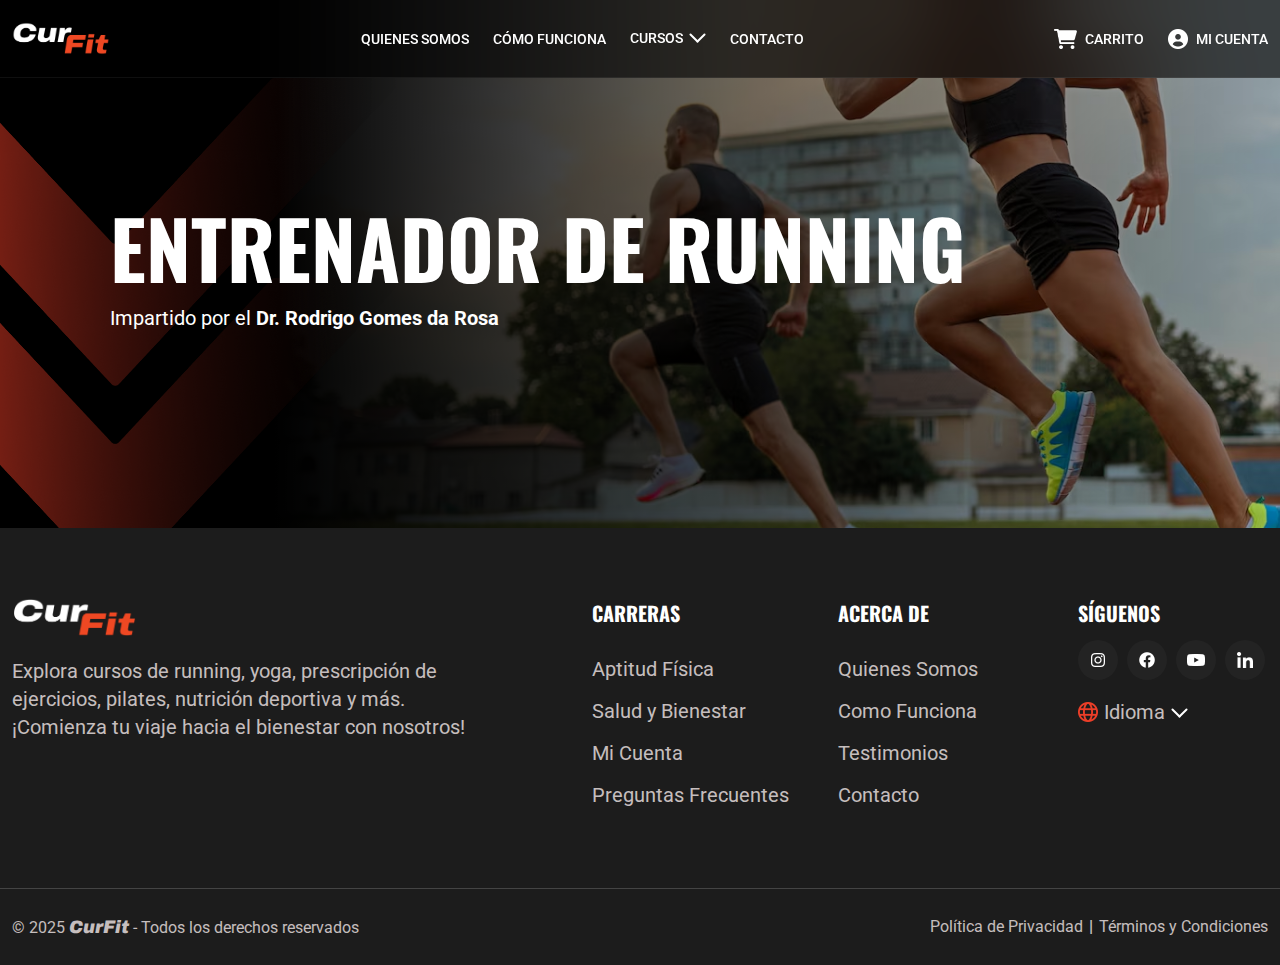
<file: instructor-de-running.html>
<!DOCTYPE html>
<html lang="es">

<!-- == ## Head ######################################################################################################### == -->

<head>

<!-- == ## Metadata ##################################### == -->

<meta charset="UTF-8">
<meta name="viewport" content="width=device-width, initial-scale=1.0">

<!-- == ## Título ####################################### == -->

<title>CurFit - Instructor de Running</title>

<!-- == ## CSS Externo ################################## == -->

<link rel="stylesheet" href="css/cf_fuentes.css">
<link rel="stylesheet" href="css/cf_global.css">
<link rel="stylesheet" href="css/cf_curso_t-1.css">
<link rel="stylesheet" href="css/cf_curso-carrera.css">

</head>

<!-- == ## Body ######################################################################################################### == -->

<body>

<!-- == #### Contenedor base ############################ == -->
<div class="cf_contenedor-base">

  <!-- == Contenedor del header, textos de presentación y botón Elije tu Curso == -->
  <div class="cf_contenedor-header">

    <!-- == #### Header ################################# == -->
    <header>

      <!-- == Contenedor de elementos del header == -->
      <div class="cf_header_d-1">

        <!-- == Fondo de botón del menú 1 (versión móvil- enlaces generales) == -->
        <hr id="cf_button-menu-1_fondo" class="cf_header_d-1_hr-1 cf_header_d-1_hr-1_e-1">

        <!-- == Botón del menú 1 (versión móvil- enlaces generales)
        cf_header_d-1_button-1_e-1
        == -->
        <button id="cf_button-menu-1" class="cf_header_d-1_button-1">

          <!-- == Barras horizontales == -->
          <div id="cf_button-menu-1_barras" class="cf_header_d-1_button-1_d-1 cf_header_d-1_button-1_d-1_e-1">
            <hr><hr><hr>
          </div>

          <!-- == Equis (X) == -->
          <div id="cf_button-menu-1_equis" class="cf_header_d-1_button-1_d-2 cf_header_d-1_button-1_d-2_e-1">
            <hr class="hr-1"><hr class="hr-2">
          </div>

        </button>

        <!-- == Menú 1 (versión movil - enlaces generales) == -->
        <div id="cf_menu-1" class="cf_header_d-1_d-1 cf_header_d-1_d-1_e-1">

          <!-- == Enlace Todos == -->
          <a href="#" class="roboto-medium cf_g_header_a-t-1 cf_header_d-1_d-1_a-t-1">QUIENES SOMOS</a>

          <!-- == Contenedor de barra horizontal de separación == -->
          <div class="cf_header_d-1_d-1_d-t-1">
            <!-- == Barra horizontal de separación == -->
            <hr>
          </div>

          <!-- == Enlace Cómo funciona == -->
          <a href="#" class="roboto-medium cf_g_header_a-t-1 cf_header_d-1_d-1_a-t-1">CÓMO FUNCIONA</a>

          <!-- == Contenedor de barra horizontal de separación == -->
          <div class="cf_header_d-1_d-1_d-t-1">
            <!-- == Barra horizontal de separación == -->
            <hr>
          </div>

          <!-- == Enlace Cursos == -->
          <a href="#elige-tu-curso" class="roboto-medium cf_g_header_a-t-1 cf_header_d-1_d-1_a-t-1">CURSOS</a>

          <!-- == Enlace Todos == -->
          <a href="#elige-tu-curso" class="roboto-regular cf_g_header_a-t-2 cf_header_d-1_d-1_a-t-2">Todos</a>

          <!-- == Enlace Instructor de Running == -->
          <a href="instructor-de-running.html" class="roboto-regular cf_g_header_a-t-2 cf_header_d-1_d-1_a-t-2">Instructor de Running</a>

            <!-- == Flecha en L
            <div class="cf_header_d-1_d-1_d-1">
              <hr class="hr-1"><hr class="hr-2"><hr class="hr-3"><hr class="hr-4">
            </div>
            == -->
            <!-- == Texto de enlace
            <p></p>
            == -->

          <!-- == Contenedor de barra horizontal de separación == -->
          <div class="cf_header_d-1_d-1_d-t-1">
            <!-- == Barra horizontal de separación == -->
            <hr>
          </div>

          <!-- == Enlace Contacto == -->
          <a href="#" class="roboto-medium cf_g_header_a-t-1 cf_header_d-1_d-1_a-t-1">CONTACTO</a>

          <!-- == Contenedor de barra horizontal de separación == -->
          <div class="cf_header_d-1_d-1_d-t-1">
            <!-- == Barra horizontal de separación == -->
            <hr>
          </div>

          <!-- == Enlace Carrito == -->
          <a href="#" class="roboto-medium cf_g_header_a-t-1 cf_header_d-1_d-1_a-t-1">CARRITO</a>

          <!-- == Contenedor de barra horizontal de separación == -->
          <div class="cf_header_d-1_d-1_d-t-1">
            <!-- == Barra horizontal de separación == -->
            <hr>
          </div>

          <!-- == Enlace Mi Cuenta == -->
          <a href="#" class="roboto-medium cf_g_header_a-t-1 cf_header_d-1_d-1_a-t-1">MI CUENTA</a>

        </div>

        <!-- == Enlace de Imagen-Texto CurFit == -->
        <a href="#" class="archivo-black-italic cf_g_a-curfit cf_header_d-1_a-1">

          <!-- == Imagen-Texto CurFit == -->
          <img src="recursos/imagenes/cf_curfit-blanco.png" alt="CurFit">

        </a>

        <!-- == Contenedor de enlaces Quienes somos, Como funciona, Cursos, Contacto y del contenedor del menú 2 (versión desktop - enlaces de cursos)
        cf_header_d-1_nav-1_e-1
        == -->
        <nav class="cf_header_d-1_nav-1">

          <!-- == Enlace Quienes somos == -->
          <a href="#" class="roboto-medium cf_g_header_a-t-1 cf_header_d-1_a-t-1">QUIENES SOMOS</a>

          <!-- == Enlace Cómo funciona == -->
          <a href="#" class="roboto-medium cf_g_header_a-t-1 cf_header_d-1_a-t-1">CÓMO FUNCIONA</a>

          <!-- == Contenedor de enlace Cursos, icono flecha abajo-arriba y contenedor del menú 2 (versión desktop - enlaces de cursos) == -->
          <div class="cf_header_d-1_nav-1_d-1">

            <!-- == Enlace Cursos == -->
            <a href="#elige-tu-curso" class="roboto-medium cf_g_header_a-t-1 cf_header_d-1_a-t-1">CURSOS</a>

            <!-- == Icono flecha abajo
            <img src="recursos/iconos/icono-flecha-abajo_t-1_e-1.png" alt="Flecha" class="roboto-medium-italic cf_header_d-1_img-t-1">
            == -->

            <!-- == Botón flecha abajo-arriba == -->
            <button id="cf_button-menu-2" class="cf_g_flecha-t-1 cf_header_d-1_nav-1_d-1_button-1">

              <!-- == Flecha abajo-arriba == -->
              <hr class="cf_g_flecha-t-1_hr-1"><hr class="cf_g_flecha-t-1_hr-2">

            </button>

            <!-- == Contenedor del menú 2 (versión desktop - enlaces de cursos) == -->
            <div id="cf_menu-2" class="cf_header_d-1_nav-1_d-1_d-2 cf_header_d-1_nav-1_d-1_d-2_e-1">

              <!-- == Enlace Todos == -->
              <a href="#elige-tu-curso" class="roboto-regular cf_g_header_a-t-2">Todos</a>

              <!-- == Enlace Instructor de Running == -->
              <a href="instructor-de-running.html" class="roboto-regular cf_g_header_a-t-2">Instructor de Running</a>

            </div>

          </div>

          <!-- == Enlace Contacto == -->
          <a href="#" class="roboto-medium cf_g_header_a-t-1 cf_header_d-1_a-t-1">CONTACTO</a>

        </nav>

        <!-- == Contenedor de enlaces Carrito y Mi cuenta == -->
        <nav class="cf_header_d-1_nav-2">

          <!-- == Enlace Carrito == -->
          <a href="#" class="roboto-medium cf_g_header_a-t-1 cf_header_d-1_a-t-1 a-1">

            <!-- == Icono Carrito == -->
            <img src="recursos/iconos/icono-carrito_t-1_e-1.png" alt="Carrito" class="roboto-medium-italic cf_header_d-1_img-t-1 img-1">

            <!-- == Cantidad de elementos del carrito == -->
            <p class="roboto-regular p-1 p-1_e-1">0</p>

            <!-- == Carrito == -->
            <p class="p-t-1">CARRITO</p>

          </a>

          <!-- == Enlace Mi cuenta == -->
          <a href="#" class="roboto-medium cf_g_header_a-t-1 cf_header_d-1_a-t-1">

            <!-- ==  == -->
            <img src="recursos/iconos/icono-usuario_t-1_e-1.png" alt="Carrito" class="roboto-medium-italic cf_header_d-1_img-t-1 img-2">

            <!-- ==  == -->
            <p class="p-t-1">MI CUENTA</p>

          </a>

        </nav>

      </div>

    </header>

    <!-- == Contenedor de título Nombre del Curso y párrafo Impartido por Profesor == -->
    <div class="cf_contenedor-header_d-1">

      <!-- == Título Nombre del Curso == -->
      <h1 class="oswald-bold cf_contenedor-header_d-1_h1-1">ENTRENADOR DE RUNNING</h1>

      <!-- == Párrafo Impartido por el Profesor == -->
      <p class="roboto-regular cf_contenedor-header_d-1_p-1">Impartido por el <span class="roboto-bold">Dr. Rodrigo Gomes da Rosa</span></p>

    </div>

  </div>

  <!-- == #### Main ##################################### == -->



  <!-- == #### Footer ################################### == -->
  <footer>

    <!-- == Contenedor de elementos del footer (Superior) == -->
    <div class="cf_footer_d-1">

      <!-- == Contenedor de enlace imagen-texto CurFit y párrafo Explora cursos de running ..., enlaces de Carreras y Acerca de, enlace Síguenos y botón Idioma == -->
      <div class="cf_footer_d-1_d-1">

        <!-- == Contenedor de enlace de imagen-texto CurFit y párrafo Explora cursos de running ... == -->
        <div class="cf_footer_d-1_d-1_d-1">

          <!-- == Enlace de Imagen-Texto CurFit == -->
          <a href="#" class="archivo-black-italic cf_g_a-curfit">

            <!-- == Imagen-Texto CurFit == -->
            <img src="recursos/imagenes/cf_curfit-blanco.png" alt="CurFit">

          </a>

          <!-- == Párrafo Explora cursos de running ... == -->
          <p class="roboto-regular">Explora cursos de running, yoga, prescripción de ejercicios, pilates, nutrición deportiva y más.<br>¡Comienza tu viaje hacia el bienestar con nosotros!</p>

        </div>

        <!-- == Contenedor adaptable (Contenedor Carreras, Acerca de y contenedor de Síguenos e Idioma) == -->
        <div class="cf_footer_d-1_d-1_d-flex-1">

          <!-- == Contenedor adaptable (Contenedor de Carreras y Acerca de) == -->
          <div class="cf_footer_d-1_d-1_d-2">

            <!-- == Contenedor Carreras == -->
            <div class="cf_footer_d-1_d-1_d-2_d-1">

              <!-- == Párrafo Carreras == -->
              <p class="oswald-bold">CARRERAS</p>

              <!-- == Enlace Aptitud Física == -->
              <a href="" class="roboto-regular">Aptitud Física</a>

              <!-- == Salud y Bienestar == -->
              <a href="" class="roboto-regular">Salud y Bienestar</a>

              <!-- == Mi Cuenta == -->
              <a href="" class="roboto-regular"">Mi Cuenta</a>

              <!-- == Preguntas Frecuentes == -->
              <a href="" class="roboto-regular"">Preguntas Frecuentes</a>

            </div>

            <!-- == Contenedor Acerca de == -->
            <div class="cf_footer_d-1_d-1_d-2_d-2">

              <!-- == Párrafo Acerca de == -->
              <p class="oswald-bold">ACERCA DE</p>

              <!-- == Enlace Quienes Somos == -->
              <a href="" class="roboto-regular">Quienes Somos</a>

              <!-- == Enlace Como Funciona == -->
              <a href="" class="roboto-regular">Como Funciona</a>

              <!-- == Enlace Testimonios == -->
              <a href="" class="roboto-regular">Testimonios</a>

              <!-- == Enlace Contacto == -->
              <a href="" class="roboto-regular">Contacto </a>

            </div>

          </div>

          <!-- == Contenedor de Síguenos e Idioma == -->
          <div class="cf_footer_d-1_d-1_d-3">

            <!-- == Contenedor adaptable (Contenedor de párrafo y enlaces de Síguenos) == -->
            <div class="cf_footer_d-1_d-1_d-3_d-flex-1">

              <!-- == Párrafo Síguenos == -->
              <p class="oswald-bold cf_footer_d-1_d-1_d-3_p-1">SÍGUENOS</p>

              <!-- == Contenedor de enlaces de Síguenos == -->
              <div class="cf_footer_d-1_d-1_d-3_d-1">

                <!-- == Enlace de icono Telegram == -->
                <a href="#" class="cf_footer_d-1_d-1_d-3_d-1_a-1">

                  <!-- == Icono Telegram == -->
                  <img src="recursos/iconos/icono-instagram_t-1_e-1.png" alt="Telegram" class="roboto-medium-italic">

                </a>

                <!-- == Enlace de icono Facebook == -->
                <a href="#" class="cf_footer_d-1_d-1_d-3_d-1_a-2">

                  <!-- == Icono Facebook == -->
                  <img src="recursos/iconos/icono-facebook_t-1_e-1.png" alt="Facebook" class="roboto-medium-italic">

                </a>

                <!-- == Enlace de icono Youtube == -->
                <a href="#" class="cf_footer_d-1_d-1_d-3_d-1_a-3">

                  <!-- == Icono Youtube == -->
                  <img src="recursos/iconos/icono-youtube_t-1_e-1.png" alt="Youtube" class="roboto-medium-italic">

                </a>

                <!-- == Enlace de icono LinkedIn == -->
                <a href="#" class="cf_footer_d-1_d-1_d-3_d-1_a-4">

                  <!-- == Icono Youtube == -->
                  <img src="recursos/iconos/icono-linkedin_t-1_e-1.png" alt="LinkedIn" class="roboto-medium-italic">

                </a>

              </div>

            </div>

            <!-- == Contenedor adaptable (Botón Idioma y contenedor de enlaces de idiomas (Menú 3)) == -->
            <div class="cf_footer_d-1_d-1_d-3_d-flex-2">

              <!-- == Botón Idioma == -->
              <button type="button" id="cf_button-menu-3" class="cf_footer_d-1_d-1_d-3_d-1_button-1">

                <!-- == Icono globo de idioma == -->
                <img src="recursos/iconos/icono-globo-idioma_t-1_e-1.png" alt="Globo" class="roboto-medium-italic">

                <!-- == Párrafo Idioma == -->
                <p class="roboto-regular">Idioma</p>

                <!-- == Contenedor de flecha abajo-arriba == -->
                <div id="cf_button-menu-3_flecha" class="cf_g_flecha-t-1">

                  <!-- == Flecha abajo-arriba == -->
                  <hr class="cf_g_flecha-t-1_hr-1"><hr class="cf_g_flecha-t-1_hr-2">

                </div>

              </button>

              <!-- == Contenedor de enlaces de idiomas (Menú 3) == -->
              <div id="cf_menu-3" class="cf_footer_d-1_d-1_d-3_d-2 cf_footer_d-1_d-1_d-3_d-2_e-1">

                <!-- == Enlace idioma Español == -->
                <a href="#" class="roboto-regular">Español</a>

                <!-- == Enlace idioma Español == -->
                <a href="#" class="roboto-regular">Português</a>

              </div>

            </div>

          </div>

        </div>

      </div>

    </div>

    <!-- == Contenedor de elementos del footer (Inferior) == -->
    <div class="cf_footer_d-2">

      <!-- == Contenedor de parrafo Todos los derechos reservados, parrafo de enlaces Política de Privacidad y Términos y Condiciones == -->
      <div class="cf_footer_d-2_d-1">

        <!-- == Parrafo Todos los derechos reservados == -->
        <p class="roboto-regular">© 2025 <span class="archivo-black-italic span-1">CurFit</span> - Todos los derechos reservados</p>

        <!-- == Parrafo de enlaces Política de Privacidad y Términos y Condiciones == -->
        <p class="roboto-regular"><a href="#">Política de Privacidad</a><span class="roboto-black span-2">|</span><a href="#">Términos y Condiciones</a></p>

      </div>

    </div>

  </footer>

</div>

<!-- == ## Scripts ###################################################################################################### == -->

<script src="js/global.js"></script>

<!-- == ################################################################################################################# == -->

</body>

</html>
</file>
<file: css/cf_fuentes.css>
/* ========================================================== */
/* == Imports =============================================== */

@import url("cf_fuente_archivo.css");
@import url("cf_fuente_oswald.css");
@import url("cf_fuente_roboto.css");

/* ========================================================== */
/* == Propiedades Comunes =================================== */

.archivo-black,
.archivo-black-italic,
.oswald-extra-light,
.oswald-light,
.oswald-regular,
.oswald-medium,
.oswald-semi-bold,
.oswald-bold,
.roboto-thin,
.roboto-thin-italic,
.roboto-extra-light,
.roboto-extra-light-italic,
.roboto-light,
.roboto-light-italic,
.roboto-regular,
.roboto-regular-italic,
.roboto-medium,
.roboto-medium-italic,
.roboto-semi-bold,
.roboto-semi-bold-italic,
.roboto-bold,
.roboto-bold-italic,
.roboto-extra-bold,
.roboto-extra-bold-italic,
.roboto-black,
.roboto-black-italic {
  font-variant: normal;
  font-size: 1em;
  line-height: normal;
}

/* ========================================================== */
/* == Archivo =============================================== */

/* == Archivo - Black (900) ==== */
.archivo-black {
  font-family: "Archivo Black";
  font-weight: 900;
}
/* == Archivo - Black (900) - Italic ==== */
.archivo-black-italic {
  font-family: "Archivo Black Italic";
  font-weight: 900;
}

/* ========================================================== */
/* == Oswald ================================================ */

/* == Oswald - Extra Light (200) ==== */
.oswald-extra-light {
  font-family: "Oswald Extra Light";
  font-weight: 200;
}
/* == Oswald - Light (300) ==== */
.oswald-light {
  font-family: "Oswald Light";
  font-weight: 300;
}
/* == Oswald - Regular (400) ==== */
.oswald-regular {
  font-family: "Oswald Regular";
  font-weight: 400;
}
/* == Oswald - Medium (500) ==== */
.oswald-medium {
  font-family: "Oswald Medium";
  font-weight: 500;
}
/* == Oswald - Semi Bold (600) ==== */
.oswald-semi-bold {
  font-family: "Oswald Semi Bold";
  font-weight: 600;
}
/* == Oswald - Bold (700) ==== */
.oswald-bold {
  font-family: "Oswald Bold";
  font-weight: 700;
}

/* ========================================================== */
/* == Roboto ================================================ */

/* == Roboto - Thin (100) ==== */
.roboto-thin {
  font-family: "Roboto Thin";
  font-weight: 100;
}
/* == Roboto - Thin (100) - Italic ==== */
.roboto-thin-italic {
  font-family: "Roboto Thin Italic";
  font-weight: 100;
}
/* == Roboto - Extra Light (200) ==== */
.roboto-extra-light {
  font-family: "Roboto Extra Light";
  font-weight: 200;
}
/* == Roboto - Extra Light (200) - Italic ==== */
.roboto-extra-light-italic {
  font-family: "Roboto Extra Light Italic";
  font-weight: 200;
}
/* == Roboto - Light (300) ==== */
.roboto-light {
  font-family: "Roboto Light";
  font-weight: 300;
}
/* == Roboto - Light (300) - Italic ==== */
.roboto-light-italic {
  font-family: "Roboto Light Italic";
  font-weight: 300;
}
/* == Roboto - Regular (400) ==== */
.roboto-regular {
  font-family: "Roboto Regular";
  font-weight: 400;
}
/* == Roboto - Regular (400) - Italic ==== */
.roboto-regular-italic {
  font-family: "Roboto Regular Italic";
  font-weight: 400;
}
/* == Roboto - Medium (500) ==== */
.roboto-medium {
  font-family: "Roboto Medium";
  font-weight: 500;
}
/* == Roboto - Medium (500) - Italic ==== */
.roboto-medium-italic {
  font-family: "Roboto Medium Italic";
  font-weight: 500;
}
/* == Roboto - Semi Bold (600) ==== */
.roboto-semi-bold {
  font-family: "Roboto Semi Bold";
  font-weight: 600;
}
/* == Roboto - Semi Bold (600) - Italic ==== */
.roboto-semi-bold-italic {
  font-family: "Roboto Semi Bold Italic";
  font-weight: 600;
}
/* == Roboto - Bold (700) ==== */
.roboto-bold {
  font-family: "Roboto Bold";
  font-weight: 700;
}
/* == Roboto - Bold (700) - Italic ==== */
.roboto-bold-italic {
  font-family: "Roboto Bold Italic";
  font-weight: 700;
}
/* == Roboto - Extra Bold (800) ==== */
.roboto-extra-bold {
  font-family: "Roboto Extra Bold";
  font-weight: 800;
}
/* == Roboto - Extra Bold (800) - Italic ==== */
.roboto-extra-bold-italic {
  font-family: "Roboto Extra Bold Italic";
  font-weight: 800;
}
/* == Roboto - Black (900) ==== */
.roboto-black {
  font-family: "Roboto Black";
  font-weight: 900;
}
/* == Roboto - Black (900) - Italic ==== */
.roboto-black-italic {
  font-family: "Roboto Black Italic";
  font-weight: 900;
}
</file>
<file: css/cf_global.css>
/* ========================================================== */
/* == Propiedades Globales ================================== */

* {
  -webkit-box-sizing: border-box; -moz-box-sizing: border-box; box-sizing: border-box;
  margin: 0;
  padding: 0;
}
/* ======== */
html, body {
  height: 100%;
}
/* ======== */
body {
  background-color: #2E2C2C;
}
/* ======== */
body, button {
  font-size: 100%;
}
/* == Enlace de Imagen-Texto CurFit == */
.cf_g_a-curfit {
  font-size: 1.5em;
  color: #EC3E28;
  text-decoration: none;
}
.cf_g_a-curfit:hover {
  color: #F16F5E;
}
/* == Flecha abajo-arriba == */
.cf_g_flecha-t-1 {
  position: relative;
  min-width: 17px;
  width: 17px;
  min-height: 17px;
  height: 17px;
}
/* == Botón de flecha abajo-arriba - Estado 1 == */
.cf_g_flecha-t-1_e-1 {
  -webkit-transform: rotate(-180deg); -moz-transform: rotate(-180deg); transform: rotate(-180deg);
  transition: 0.1s ease;
}
/* == Botón de flecha abajo-arriba - Estado 2 == */
.cf_g_flecha-t-1_e-2 {
  -webkit-transform: rotate(0deg); -moz-transform: rotate(0deg); transform: rotate(0deg);
  transition: 0.1s ease;
}
/* == Flecha abajo-arriba == */
.cf_g_flecha-t-1 hr {
  display: block;
  position: absolute;
  top: 2px;
  width: 2px;
  height: 12px;
  border-radius: 2px;
  border: none;
  background-color: #FFF;
}
.cf_g_flecha-t-1_hr-1 {
  left: 4px;
  -webkit-transform: rotate(-45deg); -moz-transform: rotate(-45deg); transform: rotate(-45deg);
}
.cf_g_flecha-t-1_hr-2 {
  right: 4px;
  -webkit-transform: rotate(45deg); -moz-transform: rotate(45deg); transform: rotate(45deg);
}

/* == Menú (Tipo 1. Enlaces de cursos e idiomas) == */
.cf_g_menu-t-1 {
  border-radius: 6px;
  border: solid 1px rgba(255, 255, 255, 0.12);
  background-image: linear-gradient(#111, #1D1D1D);
  box-shadow: 4px 4px 7px -2px #111;
}
/* == Contenedor del menú 2 (versión desktop - enlaces de cursos) - Estado 1 == */
.cf_g_menu-t-1_e-1 {
  display: none;
}
/* == Contenedor del menú 2 (versión desktop - enlaces de cursos) - Estado 2 == */
.cf_g_menu-t-1_e-2 {
  display: block;
}
/* == Enlace de curso o idioma == */
.cf_g_menu-t-1 a {
  display: block;
  padding: 12px 12px 0;
  color: rgba(255, 255, 255, 0.75);
  text-align: left;
  text-decoration: none;
}
.cf_g_menu-t-1 a:last-child {
  padding-bottom: 12px;
}
.cf_g_menu-t-1 a:hover {
  color: #F16F5E;
}
.cf_g_menu-t-1 a:active {
  color: #EC3E28;
}

/* ========================================================== */
/* == Contenedor base ======================================= */

.cf_contenedor-base {
  max-width: 1400px;
  margin: auto;
}
/* ==
Contenedor del header y elementos variables según la página:
index : Contenedor del header, textos de presentación y botón Elije tu Curso
== */
.cf_contenedor-header {
  background-color: #1A1919;
  background-position: center;
  background-repeat: no-repeat;
  background-size: cover;
}

/* ========================================================= */
/* == Propiedades comunes del header ======================= */

/* == Enlace tipo 1 == */
.cf_g_header_a-t-1 {
  font-size: 0.875em;
  color: #FFF;
  text-decoration: none;
}
/* == Enlace tipo 2 == */
.cf_g_header_a-t-2 {
  /*font-size: 1em;*/
  color: rgba(255, 255, 255, 0.75);
  text-decoration: none;
}

/* ========================================================== */
/* == Header ================================================ */

header {
  display: flex;
  justify-content: center;
  align-items: center;
  min-height: 78px;
  padding: 0 12px;
  border-bottom: 1px solid rgba(255, 255, 255, 0.06);
  background-color: rgba(0, 0, 0, 0.6);
  -webkit-backdrop-filter: blur(43.8px);
  backdrop-filter: blur(43.8px);
}

/* == Contenedor de elementos del header == */
.cf_header_d-1 {
  display: flex;
  justify-content: space-between;
  align-items: center;
  gap: 16px;
  position: relative;
  max-width: 1280px;
  width: 100%;
}
/* == Fondo de botón del menú 1 (versión móvil - enlaces generales) == */
.cf_header_d-1_hr-1 {
  position: absolute;
  z-index: 1;
  width: 41px;
  height: 33px;
  top: 0px;
  left: -12px;
  border-radius: 0 6px 0 0;
  border: solid 1px rgba(255, 255, 255, 0.12);
  border-style: solid solid none none;
  background-color: #111;
  box-shadow: 4px 4px 7px -2px #111;
}
/* == Fondo de botón del menú 1 ... Estado 1 == */
.cf_header_d-1_hr-1_e-1 {
  display: none;
}
/* == Fondo de botón del menú 1 ... Estado 2 == */
.cf_header_d-1_hr-1_e-2 {
  display: block;
}
/* == Botón del menú 1 (versión móvil - enlaces generales) == */
.cf_header_d-1_button-1 {
  display: none;
  position: relative;
  z-index: 2;
  min-width: 17px;
  height: 15px;
  border: none;
  background-color: transparent;
}
/* == Barras horizontales y equis (x) == */
.cf_header_d-1_button-1_d-1 hr,
.cf_header_d-1_button-1_d-2 .hr-1,
.cf_header_d-1_button-1_d-2 .hr-2 {
  display: block;
  width: 100%;
  height: 3px;
  border-radius: 12px;
  border: none;
  background-color: #FFF;
}
.cf_header_d-1_button-1_d-1:hover hr,
.cf_header_d-1_button-1_d-2:hover .hr-1,
.cf_header_d-1_button-1_d-2:hover .hr-2 {
  background-color: #F16F5E;
}
.cf_header_d-1_button-1_d-1:active hr,
.cf_header_d-1_button-1_d-2:active .hr-1,
.cf_header_d-1_button-1_d-2:active .hr-2 {
  background-color: #EC3E28;
}
/* == Contenedor de barras horizontales == */
.cf_header_d-1_button-1_d-1 {
  flex-direction: column;
  justify-content: space-between;
  width: 100%;
  height: 100%;
}
/* == Contenedor de barras horizontales - Estado 1 == */
.cf_header_d-1_button-1_d-1_e-1 {
  display: flex;
}
/* == Contenedor de barras horizontales - Estado 2 == */
.cf_header_d-1_button-1_d-1_e-2 {
  display: none;
}
/* == Contenedor de equis (x) == */
.cf_header_d-1_button-1_d-2 {
  position: relative;
  width: 15px;
  height: 15px;
  margin: auto;
  -webkit-transform: rotate(45deg); -moz-transform: rotate(45deg); transform: rotate(45deg);
}
/* == Contenedor de equis (x) - Estado 1 == */
.cf_header_d-1_button-1_d-2_e-1 {
  display: none;
}
/* == Contenedor de equis (x) - Estado 2 == */
.cf_header_d-1_button-1_d-2_e-2 {
  display: block;
}
/* == Equis (x) == */
.cf_header_d-1_button-1_d-2 .hr-1,
.cf_header_d-1_button-1_d-2 .hr-2 {
  position: absolute;
}
.cf_header_d-1_button-1_d-2 .hr-1 {
  top: 6px;
  left: 0;
}
.cf_header_d-1_button-1_d-2 .hr-2 {
  width: 3px;
  height: 100%;
  top: 0;
  left: 6px;
}
/* == Contenedor del menú 1 (versión móvil - enlaces generales) == */
.cf_header_d-1_d-1 {
  position: absolute;
  top: 32px;
  left: -12px;
  border-radius: 0 6px 6px 0;
  border: solid 1px rgba(255, 255, 255, 0.12);
  border-left: none;
  background-image: linear-gradient(#111, #1D1D1D);
  box-shadow: 4px 4px 7px -2px #111;
}
/* == Contenedor del menú 1 ... - Estado 1 == */
.cf_header_d-1_d-1_e-1 {
  display: none;
}
/* == Contenedor del menú 1 ... - Estado 2 == */
.cf_header_d-1_d-1_e-2 {
  display: block;
}
/* == Enlace tipo 1 (Quienes somos, Como funciona, Cursos y Contacto) == */
/* == Enlace tipo 2 (Enlaces de cursos: Todos, Instructor de Running, ...) == */
.cf_header_d-1_d-1_a-t-1,
.cf_header_d-1_d-1_a-t-2 {
  display: block;
}
.cf_header_d-1_d-1_a-t-1:hover,
.cf_header_d-1_d-1_a-t-2:hover {
  color: #F16F5E;
}
.cf_header_d-1_d-1_a-t-1:active,
.cf_header_d-1_d-1_a-t-2:active {
  color: #EC3E28;
}
/* == Enlace tipo 1 (Quienes somos, Como funciona, Cursos y Contacto) == */
.cf_header_d-1_d-1_a-t-1 {
  padding: 12px 12px 0;
}
.cf_header_d-1_d-1_a-t-1:last-child {
  padding-bottom: 12px;
}
/* == Enlace tipo 2 (Enlaces de cursos: Todos, Instructor de Running, ...) == */
.cf_header_d-1_d-1_a-t-2 {
  padding: 12px 12px 0;
}
/* == Contenedor de barra horizontal de separación == */
.cf_header_d-1_d-1_d-t-1 {
  padding: 12px 12px 0;
}
/* == Barra horizontal de separación == */
.cf_header_d-1_d-1_d-t-1 hr {
  width: 100%;
  height: 2px;
  border-radius: 2px;
  border: none;
  background-color: rgba(255, 255, 255, 0.04);
}
/* == Enlace de Imagen-Texto CurFit == */
.cf_header_d-1_a-1 {
  display: flex;
}
/* == Imagen-Texto CurFit == */
.cf_header_d-1_a-1 img {
  width: 98px;
  height: 33px;
}
/* == Enlace tipo 1 (Enlaces del header: Quienes somos, Carrito, ...) == */
.cf_header_d-1_a-t-1 {
  display: block;
}
.cf_header_d-1_a-t-1:hover {
  text-decoration: underline #F16F5E dotted 2px;
  text-underline-offset: 4px;
}
.cf_header_d-1_a-t-1:active {
  color: #EC3E28;
  text-decoration: none;
}
/* == Imagen tipo 1 (Iconos: carrito y usuario) == */
.cf_header_d-1_img-t-1 {
  display: block;
  font-size: 0.75em;
  color: #FFF;
}
/* == Contenedor de enlaces Quienes somos, Como funciona, Cursos, Contacto y del contenedor del menú 2 (versión desktop - enlaces de cursos) == */
/* == Contenedor de enlaces Carrito y Mi cuenta == */
.cf_header_d-1_nav-1,
.cf_header_d-1_nav-2 {
  display: flex;
  align-items: center;
  gap: 24px;
}
/* == Contenedor de enlace Cursos, botón flecha abajo-arriba y contenedor del menú 2 (versión desktop - enlaces de cursos) == */
.cf_header_d-1_nav-1_d-1 {
  display: flex;
  align-items: flex-start;
  gap: 6px;
}
/* == Botón flecha abajo-arriba == */
.cf_header_d-1_nav-1_d-1_button-1 {
  border: none;
  background-color: transparent;
}
.cf_header_d-1_nav-1_d-1_button-1:hover hr {
  background-color: #F16F5E;
}
.cf_header_d-1_nav-1_d-1_button-1:active hr {
  background-color: #EC3E28;
}
/* == Contenedor del menú 2 (versión desktop - enlaces de cursos) == */
.cf_header_d-1_nav-1_d-1_d-2 {
  position: absolute;
  top: 32px;
  border-radius: 6px;
  border: solid 1px rgba(255, 255, 255, 0.12);
  background-image: linear-gradient(#111, #1D1D1D);
  box-shadow: 4px 4px 7px -2px #111;
}
/* == Contenedor del menú 2 (versión desktop - enlaces de cursos) - Estado 1 == */
.cf_header_d-1_nav-1_d-1_d-2_e-1 {
  display: none;
}
/* == Contenedor del menú 2 (versión desktop - enlaces de cursos) - Estado 2 == */
.cf_header_d-1_nav-1_d-1_d-2_e-2 {
  display: block;
}
/* == Enlace de curso == */
.cf_header_d-1_nav-1_d-1_d-2 a {
  display: block;
  padding: 12px 12px 0;
}
.cf_header_d-1_nav-1_d-1_d-2 a:last-child {
  padding-bottom: 12px;
}
.cf_header_d-1_nav-1_d-1_d-2 a:hover {
  color: #F16F5E;
}
.cf_header_d-1_nav-1_d-1_d-2 a:active {
  color: #EC3E28;
}
/* == Enlaces Carrito y Mi cuenta == */
.cf_header_d-1_nav-2 a {
  display: flex;
  align-items: center;
  gap: 8px;
}
/* == Enlace Carrito == */
.cf_header_d-1_nav-2 .a-1 {
  position: relative;
}
/* == Cantidad de elementos del carrito == */
.cf_header_d-1_nav-2 .a-1 .p-1 {
  position: absolute;
  min-width: 15px;
  height: 15px;
  top: -12px;
  left: 12px;
  padding: 3px 3px 2px;
  border-radius: 7px;
  background-color: #3F9521;
  font-size: 0.75em;
  line-height: 1em;
  color:#FFF;
  text-align: center;
}
/* == Cantidad de elementos del carrito - Estado 1 == */
.cf_header_d-1_nav-2 .a-1 .p-1_e-1 {
  display: none;
}
/* == Cantidad de elementos del carrito - Estado 2 == */
.cf_header_d-1_nav-2 .a-1 .p-1_e-2 {
  display: block;
}
/* == Imagen Carrito == */
.cf_header_d-1_nav-2 a .img-1 {
  width: 23px;
  height: 20px;
}
.cf_header_d-1_nav-2 a:hover .img-1 {
  content: url("../recursos/iconos/icono-carrito_t-1_e-2.png");
}
.cf_header_d-1_nav-2 a:active .img-1 {
  content: url("../recursos/iconos/icono-carrito_t-1_e-3.png");
}
/* == Enlace Mi cuenta == */
/* == Imagen avatar de usuario == */
.cf_header_d-1_nav-2 a .img-2 {
  width: 20px;
  height: 20px;
}
.cf_header_d-1_nav-2 a:hover .img-2 {
  content: url("../recursos/iconos/icono-usuario_t-1_e-2.png");
}
.cf_header_d-1_nav-2 a:active .img-2 {
  content: url("../recursos/iconos/icono-usuario_t-1_e-3.png");
}
/* == Parrafo tipo 1 (Textos Carrito y Mi cuenta) == */
.cf_header_d-1_nav-2 a .p-t-1 {
  display: block;
}

/* ========================================================== */
/* == Footer ================================================ */

footer {
  background-color: #1C1C1C;
}
/* == Contenedor de elementos del footer (Superior) == */
.cf_footer_d-1 {
  min-height: 360px;
  padding: 70px 12px;
}
/* == Contenedor de enlace imagen-texto CurFit y párrafo Explora cursos de running ..., enlaces de Carreras y Acerca de, enlace Síguenos y botón Idioma == */
.cf_footer_d-1_d-1 {
  display: flex;
  max-width: 1280px;
  width: 100%;
  margin: auto;
}
/* == Contenedor de enlace de imagen-texto CurFit y párrafo Explora cursos de running ... == */
.cf_footer_d-1_d-1_d-1 {
  max-width: 580px;
  width: 100%;
  padding-right: 18px;
}
/* == Enlace de Imagen-Texto CurFit == */
.cf_footer_d-1_d-1_d-1 a {
  display: table;
}
/* == Imagen-Texto CurFit == */
.cf_footer_d-1_d-1_d-1 a img {
  display: block;
  width: 125px;
  height: 39px;
}
/* == Párrafo Explora cursos de running == */
.cf_footer_d-1_d-1_d-1 p {
  max-width: 460px;
  width: 100%;
  margin-top: 20px;
  font-size: 1.25em;
  line-height: 1.4em;
  color: rgba(255, 244, 244, 0.75);
}
/* == Contenedor adaptable (Contenedor Carreras, Acerca de y contenedor de Síguenos e Idioma) == */
.cf_footer_d-1_d-1_d-flex-1 {
  display: flex;
  max-width: 700px;
  width: 100%;
}
/* == Contenedor de Carreras y Acerca de == */
.cf_footer_d-1_d-1_d-2 {
  display: flex;
  max-width: 510px;
  width: 100%;
}
/* == Contenedores Carreras y Acerca de == */
.cf_footer_d-1_d-1_d-2_d-1,
.cf_footer_d-1_d-1_d-2_d-2 {
  width: 100%;
  padding-right: 18px;
}
/* == Contenedor Carreras == */
.cf_footer_d-1_d-1_d-2_d-1 {
  max-width: 270px;
}
/* == Contenedor Acerca de == */
.cf_footer_d-1_d-1_d-2_d-2 {
  max-width: 240px;
}
/* == Parrafos Carreras y Acerca de == */
.cf_footer_d-1_d-1_d-2 div p {
  font-size: 1.25em;
  color: #FFF;
}
/* == Enlaces de Carreras y Acerca de == */
.cf_footer_d-1_d-1_d-2 div a {
  display: block;
  margin-top: 18px;
  font-size: 1.25em;
  color: rgba(255, 244, 244, 0.75);
  text-decoration: none;
}
.cf_footer_d-1_d-1_d-2 div a:first-of-type {
  margin-top: 29px;
}
.cf_footer_d-1_d-1_d-2 div a:hover {
  color: #F16F5E;
}
.cf_footer_d-1_d-1_d-2 div a:active {
  color: #EC3E28;
}
/* == Contenedor de enlaces de Síguenos e Idioma == */
.cf_footer_d-1_d-1_d-3 {
  max-width: 190px;
  width: 100%;
}
/* == == Párrafo Síguenos == */
.cf_footer_d-1_d-1_d-3_p-1 {
  font-size: 1.25em;
  color: #FFF;
}
/* == Contenedor de enlaces de Síguenos == */
.cf_footer_d-1_d-1_d-3_d-1 {
  display: flex;
  gap: 9px;
  margin-top: 12px;
}
/* == Enlaces de iconos Telegram, Facebook y Youtube == */
.cf_footer_d-1_d-1_d-3_d-1_a-1,
.cf_footer_d-1_d-1_d-3_d-1_a-2,
.cf_footer_d-1_d-1_d-3_d-1_a-3,
.cf_footer_d-1_d-1_d-3_d-1_a-4 {
  display: flex;
  justify-content: center;
  align-items: center;
  width: 40px;
  height: 40px;
  border-radius: 20px;
  background-color: rgba(255, 255, 255, 0.03);
  text-decoration: none;
}
.cf_footer_d-1_d-1_d-3_d-1_a-1:hover,
.cf_footer_d-1_d-1_d-3_d-1_a-2:hover,
.cf_footer_d-1_d-1_d-3_d-1_a-3:hover,
.cf_footer_d-1_d-1_d-3_d-1_a-4:hover {
  border: solid 2px #F16F5E;
}
.cf_footer_d-1_d-1_d-3_d-1_a-1:active,
.cf_footer_d-1_d-1_d-3_d-1_a-2:active,
.cf_footer_d-1_d-1_d-3_d-1_a-3:active,
.cf_footer_d-1_d-1_d-3_d-1_a-4:active {
  border: solid 2px #EC3E28;
}
/* == Iconos Telegram, Facebook y Youtube == */
.cf_footer_d-1_d-1_d-3_d-1_a-1 img,
.cf_footer_d-1_d-1_d-3_d-1_a-2 img,
.cf_footer_d-1_d-1_d-3_d-1_a-3 img,
.cf_footer_d-1_d-1_d-3_d-1_a-4 img {
  display: block;
  font-size: 0.75em;
  color: #FFF;
}
/* == Icono Telegram == */
.cf_footer_d-1_d-1_d-3_d-1_a-1 img {
  width: 14px;
  height: 14px;
}
.cf_footer_d-1_d-1_d-3_d-1_a-1:hover img {
  content: url("../recursos/iconos/icono-instagram_t-1_e-2.png");
}
.cf_footer_d-1_d-1_d-3_d-1_a-1:active img {
  content: url("../recursos/iconos/icono-instagram_t-1_e-3.png");
}
/* == Icono Facebook == */
.cf_footer_d-1_d-1_d-3_d-1_a-2 img {
  width: 16px;
  height: 16px;
}
.cf_footer_d-1_d-1_d-3_d-1_a-2:hover img {
  content: url("../recursos/iconos/icono-facebook_t-1_e-2.png");
}
.cf_footer_d-1_d-1_d-3_d-1_a-2:active img {
  content: url("../recursos/iconos/icono-facebook_t-1_e-3.png");
}
/* == Icono Youtube == */
.cf_footer_d-1_d-1_d-3_d-1_a-3 img {
  width: 18px;
  height: 12px;
}
.cf_footer_d-1_d-1_d-3_d-1_a-3:hover img {
  content: url("../recursos/iconos/icono-youtube_t-1_e-2.png");
}
.cf_footer_d-1_d-1_d-3_d-1_a-3:active img {
  content: url("../recursos/iconos/icono-youtube_t-1_e-3.png");
}
/* == Icono LinkedIn == */
.cf_footer_d-1_d-1_d-3_d-1_a-4 img {
  width: 16px;
  height: 16px;
}
.cf_footer_d-1_d-1_d-3_d-1_a-4:hover img {
  content: url("../recursos/iconos/icono-linkedin_t-1_e-2.png");
}
.cf_footer_d-1_d-1_d-3_d-1_a-4:active img {
  content: url("../recursos/iconos/icono-linkedin_t-1_e-3.png");
}
/* == Contenedor adaptable (Botón Idioma y contenedor de enlaces de idiomas (Menú 3)) == */
.cf_footer_d-1_d-1_d-3_d-flex-2 {
  display: block;
  width: 100%;
  margin-top: 20px;
}
/* == Botón Idioma == */
.cf_footer_d-1_d-1_d-3_d-1_button-1 {
  display: flex;
  gap: 6px;
  max-width: 190px;
  min-height: 24px;
  border: none;
  background-color: transparent;
}
/* == Icono globo de idioma == */
.cf_footer_d-1_d-1_d-3_d-1_button-1 img {
  display: block;
  width: 20px;
  height: 20px;
  margin-top: 2px;
  font-size: 0.75em;
  color: #FFF;
}
/* == Párrafo Idioma == */
.cf_footer_d-1_d-1_d-3_d-1_button-1 p {
  font-size: 1.25em;
  color: rgba(255, 244, 244, 0.75);
  overflow: hidden;
  text-overflow: ellipsis;
}
.cf_footer_d-1_d-1_d-3_d-1_button-1:hover p {
  overflow: auto;
}
/* == Contenedor de flecha abajo-arriba == */
.cf_footer_d-1_d-1_d-3_d-1_button-1 div {
  margin-top: 5px;
}
.cf_footer_d-1_d-1_d-3_d-1_button-1:hover .cf_g_flecha-t-1 hr {
  background-color: #F16F5E;
}
.cf_footer_d-1_d-1_d-3_d-1_button-1:active .cf_g_flecha-t-1 hr {
  background-color: #EC3E28;
}
/* == Contenedor de enlaces de idiomas (Menú 3) == */
.cf_footer_d-1_d-1_d-3_d-2 {
  margin-top: 2px;
  border-radius: 6px;
  border: solid 1px rgba(255, 255, 255, 0.12);
  background-image: linear-gradient(#111, #1D1D1D);
  box-shadow: 4px 4px 7px -2px #111;
}
/* == Contenedor del menú 2 (versión desktop - enlaces de cursos) - Estado 1 == */
.cf_footer_d-1_d-1_d-3_d-2_e-1 {
  display: none;
}
/* == Contenedor del menú 2 (versión desktop - enlaces de cursos) - Estado 2 == */
.cf_footer_d-1_d-1_d-3_d-2_e-2 {
  display: flex;
  flex-direction: column;
}
/* == Enlace de idioma == */
.cf_footer_d-1_d-1_d-3_d-2 a {
  display: block;
  padding: 12px 12px 0;
  font-size: 1.25em;
  color: rgba(255, 244, 244, 0.75);
  text-align: left;
  text-decoration: none;
  overflow: hidden;
  text-overflow: ellipsis;
}
.cf_footer_d-1_d-1_d-3_d-2 a:last-child {
  padding-bottom: 12px;
}
.cf_footer_d-1_d-1_d-3_d-2 a:hover {
  overflow: auto;
  color: #F16F5E;
}
.cf_footer_d-1_d-1_d-3_d-2 a:active {
  color: #EC3E28;
}
/* == Contenedor de elementos del footer (Inferior) == */
.cf_footer_d-2 {
  display: flex;
  align-items: center;
  min-height: 77px;
  padding: 24px 12px;
  border-top: solid 1px rgba(255, 255, 255, 0.18);
}
/* == Contenedor de parrafo Todos los derechos reservados, parrafo de enlaces Política de Privacidad y Términos y Condiciones == */
.cf_footer_d-2_d-1 {
  display: flex;
  justify-content: space-between;
  gap: 22px 18px;
  max-width: 1280px;
  width: 100%;
  margin: auto;
}
/* == Parrafos Todos los derechos reservados y de enlaces == */
/* == Enlaces Política de Privacidad y Términos y Condiciones == */
.cf_footer_d-2_d-1 p, 
.cf_footer_d-2_d-1 p a {
  color: rgba(255, 244, 244, 0.75);
}
/* == Parrafos Todos los derechos reservados y de enlaces == */
.cf_footer_d-2_d-1 p {
  text-align: center;
}
/* == Enlaces Política de Privacidad y Términos y Condiciones == */
.cf_footer_d-2_d-1 p a {
  text-decoration: none;
}
.cf_footer_d-2_d-1 p a:hover {
  text-decoration: underline #F16F5E dotted 2px;
  text-underline-offset: 4px;
}
.cf_footer_d-2_d-1 p a:active {
  color: #EC3E28;
  text-decoration: none;
}
/* == Span CurFit == */
.cf_footer_d-2_d-1 p .span-1 {
  font-size: 1.125em;
}
/* == Span separador de enlaces Política de Privacidad y Términos y Condiciones == */
.cf_footer_d-2_d-1 p .span-2 {
  padding: 0 6px;
  text-align: center;
}

/* ========================================================== */
/* == Media Queries ========================================= */

/* == Resolución de ancho máximo de 1160px ================== */
@media (max-width: 1160px)
{
  /* == Párrafo Explora cursos de running == */
  .cf_footer_d-1_d-1_d-1 p {
    font-size: 1em;
  }
  /* == Enlaces de Carreras y Acerca de == */
  .cf_footer_d-1_d-1_d-2 div a {
    font-size: 1em;
  }
  /* == Párrafo Idioma == */
  .cf_footer_d-1_d-1_d-3_d-1_button-1 p {
    padding-top: 3px;
    font-size: 1em;
  }
  /* == Enlace de idioma == */
  .cf_footer_d-1_d-1_d-3_d-2 a {
    font-size: 1em;
  }
}
/* == Resolución de ancho máximo de 980px =================== */
@media (max-width: 980px)
{
  /* == Contenedor de elementos del footer (Superior) == */
  .cf_footer_d-1 {
    padding: 40px 12px 60px;
  }
  /* == Contenedor de enlace imagen-texto CurFit y párrafo Explora cursos de running ..., enlaces de Carreras y Acerca de, enlace Síguenos y botón Idioma == */
  .cf_footer_d-1_d-1 {
    flex-direction: column;
  }
  /* == Contenedor de enlace de imagen-texto CurFit y párrafo Explora cursos de running ... == */
  .cf_footer_d-1_d-1_d-1 {
    max-width: none;
    padding-right: 0;
  }
  /* == Enlace de Imagen-Texto CurFit == */
  .cf_footer_d-1_d-1_d-1 a {
    margin: auto;
  }
  /* == Párrafo Explora cursos de running == */
  .cf_footer_d-1_d-1_d-1 p {
    max-width: none;
    width: auto;
    text-align: center;
  }
  /* == Contenedor adaptable (Contenedor Carreras, Acerca de y contenedor de Síguenos e Idioma) == */
  .cf_footer_d-1_d-1_d-flex-1 {
    margin: 30px auto 0;
  }
}
/* == Resolución de ancho máximo de 870px =================== */
@media (max-width: 870px)
{
  /* == Parrafo tipo 1 (Textos Carrito y Mi cuenta) == */
  .cf_header_d-1_nav-2 a .p-t-1 {
    display: none;
  }
}
/* == Resolución de ancho máximo de 720px =================== */
@media (max-width: 720px)
{
  /* == Header == */
  header {
    min-height: 71px;
  }
  /* == Contenedor de enlaces Quienes somos, Como funciona, Cursos, Contacto y del contenedor del menú 2 (versión desktop - enlaces de cursos) == */
  .cf_header_d-1_nav-1 {
    display: none;
  }
  /* == Botón del menú 1 (versión móvil - enlaces generales) == */
  .cf_header_d-1_button-1 {
    display: block;
  }
  /* == Contenedor adaptable (Contenedor Carreras, Acerca de y contenedor de Síguenos e Idioma) == */
  .cf_footer_d-1_d-1_d-flex-1 {
    flex-direction: column;
  }
  /* == Contenedor de Carreras y Acerca de == */
  .cf_footer_d-1_d-1_d-2 {
    display: flex;
    justify-content: space-between;
    gap: 12px;
    max-width: 360px;
    margin: auto;
  }
  /* == Contenedor Carreras == */
  /* == Contenedor Acerca de == */
  .cf_footer_d-1_d-1_d-2_d-1,
  .cf_footer_d-1_d-1_d-2_d-2 {
    max-width: none;
    width: auto;
    padding-right: 0;
  }
  .cf_footer_d-1_d-1_d-2 div a:first-of-type {
    margin-top: 20px;
  }
  /* == Contenedor de enlaces de Síguenos e Idioma == */
  .cf_footer_d-1_d-1_d-3 {
    display: flex;
    justify-content: space-between;
    gap: 12px;
    max-width: 360px;
    margin: 20px auto 0;
  }
  /* == Contenedor adaptable (Contenedor de párrafo y enlaces de Síguenos) == */
  .cf_footer_d-1_d-1_d-3_d-flex-1 {
    max-width: none;
    width: auto;
  }
  /* == Contenedor adaptable (Botón Idioma y contenedor de enlaces de idiomas (Menú 3)) == */
  .cf_footer_d-1_d-1_d-3_d-flex-2 {
    max-width: 112px;
    margin-top: 0;
    padding-top: 50px;
  }
  /* == Contenedor de enlaces de Síguenos == */
  .cf_footer_d-1_d-1_d-3_d-1 {
    display: flex;
    flex-wrap: wrap;
    gap: 9px;
  }
  /* == Enlaces de iconos Telegram, Facebook, Youtube y LinkedIn == */
  .cf_footer_d-1_d-1_d-3_d-1_a-1,
  .cf_footer_d-1_d-1_d-3_d-1_a-2,
  .cf_footer_d-1_d-1_d-3_d-1_a-3,
  .cf_footer_d-1_d-1_d-3_d-1_a-4 {
    width: 36px;
    height: 36px;
  }
  /* == Contenedor de parrafo Todos los derechos reservados, parrafo de enlaces Política de Privacidad y Términos y Condiciones == */
  .cf_footer_d-2_d-1 {
    flex-direction: column;
    align-items: center;
  }
}
/* == Resolución de ancho mínimo de 720px =================== */
@media (min-width: 720px)
{
  /* == Fondo de botón del menú 1 (versión móvil - enlaces generales) == */
  .cf_header_d-1_hr-1 {
    display: none;
  }
  /* == Botón del menú 1 (versión móvil - enlaces generales) == */
  .cf_header_d-1_button-1 {
    display: none;
  }
  /* == Contenedor del menú 1 (versión móvil - enlaces generales) == */
  .cf_header_d-1_d-1 {
    display: none;
  }
}
/* == Resolución de ancho máximo de 420px ================== */
@media (max-width: 420px)
{
  /* == Párrafo Explora cursos de running == */
  .cf_footer_d-1_d-1_d-1 p {
    font-size: 0.875em;
  }
  /* == Contenedor Carreras == */
  .cf_footer_d-1_d-1_d-2_d-1 {
    padding-right: 12px;
  }
  /* == Parrafos Carreras y Acerca de == */
  .cf_footer_d-1_d-1_d-2 div p {
    font-size: 1em;
  }
  /* == Enlaces de Carreras y Acerca de == */
  .cf_footer_d-1_d-1_d-2 div a {
    font-size: 0.875em;
  }
  /* == == Párrafo Síguenos == */
  .cf_footer_d-1_d-1_d-3_p-1 {
    font-size: 1em;
  }
  /* == Enlaces de iconos Telegram, Facebook, Youtube y LinkedIn == */
  .cf_footer_d-1_d-1_d-3_d-1_a-1,
  .cf_footer_d-1_d-1_d-3_d-1_a-2,
  .cf_footer_d-1_d-1_d-3_d-1_a-3,
  .cf_footer_d-1_d-1_d-3_d-1_a-4 {
    width: 28px;
    height: 28px;
  }
  /* == Contenedor adaptable (Botón Idioma y contenedor de enlaces de idiomas (Menú 3)) == */
  .cf_footer_d-1_d-1_d-3_d-flex-2 {
    padding-top: 38px;
  }
  /* == Párrafo Idioma == */
  .cf_footer_d-1_d-1_d-3_d-1_button-1 p {
    /*padding-top:;*/
    font-size: 0.875em;
  }
  /* == Enlace de idioma == */
  .cf_footer_d-1_d-1_d-3_d-2 a {
    font-size: 0.875em;
  }
  /* == Parrafos Todos los derechos reservados y de enlaces == */
  .cf_footer_d-2_d-1 p {
    font-size: 0.875em;
  }
  /* == Span CurFit == */
  .cf_footer_d-2_d-1 p .span-1 {
    font-size: 1em;
  }
}
/* == Resolución de ancho máximo de 270px ================== */
@media (max-width: 270px)
{
  /* == Botón Idioma == */
  .cf_footer_d-1_d-1_d-3_d-1_button-1 {
    margin-left: 30px;
  }
  /* == Párrafo Idioma == */
  .cf_footer_d-1_d-1_d-3_d-1_button-1 p {
    display: none;
  }
}
</file>
<file: css/cf_index.css>
/* ========================================================== */
/* == Contenedor base ======================================= */

.cf_contenedor-header {
  min-height: 700px;
  height: 100%;
  background-image: linear-gradient(rgba(0,0,0,0.38), rgba(0,0,0,0.38)), url("../recursos/imagenes/cf_fondo-1_t-1.png");
}

/* ========================================================== */
/* == Propiedades Globales ================================== */

.cf_g_main_a-t-1:hover {
  background-color: #3F9521;
  background-image: linear-gradient(#3F9521, #46A525);
}
.cf_g_main_a-t-1:active {
  background-color: #46A525;
  background-image: none;
}

/* ======================================================================================= */
/* == Contenedor de textos Eleva tu ..., Explora cursos de ..., y botón Escoje tu Curso == */

.cf_contenedor-header_d-1 {
  display: flex;
  flex-direction: column;
  justify-content: center;
  align-items: center;
  min-height: 622px;
  height: 100%;
  padding: 0 12px;
  background-image: url("../recursos/imagenes/cf_fondo-2_t-1.png");
  background-position: center 78px;
  background-repeat: no-repeat;
  background-size: auto;
}
/* == Parrafo Eleva tu Experiencia == */
.cf_contenedor-header_d-1_p-1 {
  font-size: 6em;
  color: #FFF;
  line-height: 1em;
  text-align: center;
}
/* == Parrafo Explora cursos de running, ..., Texto: ¡Comienza tu viaje hacia ... == */
/* == Parrafo ¡Comienza tu viaje hacia el bienestar con nosotros! == */
.cf_contenedor-header_d-1_p-2,
.cf_contenedor-header_d-1_p-3 {
  font-size: 1.25em;
  color: rgba(255, 255, 255, 0.75);
  text-align: center;
}
.cf_contenedor-header_d-1_p-2 {
  margin-top: 18px;
}
.cf_contenedor-header_d-1_p-3 {
  margin-top: 6px;
}
/* == Enlace Elige tu Curso == */
.cf_contenedor-header_d-1_a-1 {
  display: flex;
  justify-content: center;
  align-items: center;
  max-width: 236px;
  width: 100%;
  min-height: 50px;
  margin-top: 51px;
  padding: 0 6px;
  border-radius: 5px;
  background-color: #3F9521;
  font-size: 1.125em;
  color: #FFF;
  text-align: center;
  text-decoration: none;
}

/* ========================================================== */
/* == Contenedor Despierta tu Potencial ===================== */

.cf_main_d-1 {
  padding: 80px 12px;
  background-color: #F5F5F5;
}
/* == Contenedor 1 de párrafo Despierta tu Potencial, iconos y parrafos de Aprende de los mejores, ... == */
.cf_main_d-1_d-1 {
  max-width: 1230px;
  width: 100%;
  margin: auto;
  padding: 80px 12px;
  border-radius: 14px;
  border: solid 2px rgba(0, 0, 0, 0.6);
}
/* == Contenedor 2 de párrafo Despierta tu Potencial, iconos y parrafos de Aprende de los mejores, ... == */
.cf_main_d-1_d-1_d-1 {
  display: flex;
  justify-content: space-between;
  gap: 18px;
  max-width: 1080px;
  width: 100%;
  margin: auto;
}
/* == Párrafo Despierta tu Potencial == */
.cf_main_d-1_d-1_d-1_d-1 p {
  font-size: 3em;
  color: #000;
  line-height: 1.2em;
}
/* == Contenedor de iconos y párrafos de Aprende de los Mejores, ... == */
.cf_main_d-1_d-1_d-1_d-2 {
  max-width: 690px;
  width: 100%;
}
/* == Contenedor de icono y párrafos de Aprende de los Mejores, ... (Tipo 1) == */
.cf_main_d-1_d-1_d-1_d-2 .d-t-1 {
  display: flex;
  justify-content: space-between;
  gap: 12px;
  margin-top: 56px;
}
.cf_main_d-1_d-1_d-1_d-2 .d-t-1:first-of-type {
  margin-top: 0;
}
/* == Contenedor de icono == */
.cf_main_d-1_d-1_d-1_d-2 .d-t-1_d-1 {
  min-width: 60px;
  width: 60px;
  min-height: 60px;
  height: 60px;
  padding-top: 17px;
  border-radius: 30px;
  background-color: #FFF;
}
/* == Icono == */
.cf_main_d-1_d-1_d-1_d-2 .d-t-1_d-1 img {
  display: block;
  margin: auto;
  height: 26px;
  font-size: 0.75em;
  color: #1C1C1C;
}
.cf_main_d-1_d-1_d-1_d-2 .d-t-1_d-1 .img-1 {
  width: 34px;
}
/* == Contenedor de párrafos == */
.cf_main_d-1_d-1_d-1_d-2 .d-t-1_d-2 {
  max-width: 600px;
  width: 100%;
}
/* == Parrafo beneficio == */
.cf_main_d-1_d-1_d-1_d-2 .d-t-1_d-2_p-1 {
  font-size: 1.5em;
  color: #000;
}
/* ==  Parrafo beneficio - descripción == */
.cf_main_d-1_d-1_d-1_d-2 .d-t-1_d-2_p-2 {
  margin-top: 14px;
  font-size: 1.25em;
  color: #535353;
}

/* ========================================================== */
/* == Contenedor Elige tu Curso ============================= */

.cf_main_d-2 {
  padding: 100px 12px;
  background-color: #1A1919
}
/* == Contenedor de párrafo Elige tu Curso y de contenedor de cursos ==*/
.cf_main_d-2_d-1 {
  max-width: 1280px;
  width: 100%;
  margin: auto;
}
/* == Párrafo Elige tu Curso ==*/
.cf_main_d-2_d-1_p-1 {
  font-size: 3em;
  color: #FFF;
  line-height: 1.2em;
  text-align: center;
}
/* == Contenedor de cursos == */
.cf_main_d-2_d-1_d-1 {
  display: flex;
  justify-content: center;
  gap: 36px 24px;
  flex-wrap: wrap;
  margin-top: 80px;
}
/* == Contenedor de curso (Tipo 1) == */
.cf_main_d-2_d-1_d-1_d-t-1 {
  position: relative;
  max-width: 302px;
  width: 100%;
  min-height: 384px;
  height: 100%;
}
/* == Imagen del curso == */
.cf_main_d-2_d-1_d-1_d-t-1 img {
  display: block;
  max-width: 302px;
  min-height: 384px;
  border-radius: 12px;
  font-size: 1.25em;
  color: #FFF;
}
/* == Contenedor de nombre del curso, precios y botón comprar == */
.cf_main_d-2_d-1_d-1_d-t-1_d-1 {
  display: flex;
  flex-direction: column;
  justify-content: flex-end;
  position: absolute;
  bottom: 0;
  width: 100%;
  min-height: 314px;
  padding: 0 24px 24px;
  border-radius: 0 0 10px 10px;
  background: linear-gradient(180deg, rgba(0, 0, 0, 0) 0%, rgba(0, 0, 0, 0.86) 47%, #000 100%);
}
/* == Enlace nombre del curso == */
.cf_main_d-2_d-1_d-1_d-t-1_d-1_a-1 {
  display: flex;
  justify-content: center;
  align-items: center;
  min-height: 67px;
  text-decoration: none;
}
/* == Párrafo de enlace nombre del curso == */
.cf_main_d-2_d-1_d-1_d-t-1_d-1_a-1 p {
  font-size: 1.5em;
  color: #FFF;
  line-height: 1.4em;
  text-align: center;
}
.cf_main_d-2_d-1_d-1_d-t-1_d-1_a-1:hover p {
  color: #F16F5E;
}
.cf_main_d-2_d-1_d-1_d-t-1_d-1_a-1:active p {
  color: #EC3E28;
}
/* == Número de cursos == */
.cf_main_d-2_d-1_d-1_d-t-1_d-1_a-1 p span {
  color: #EC3E28;
}
/* == Contenedor de párrafos precio anterior y precio actual == */
.cf_main_d-2_d-1_d-1_d-t-1_d-1_d-1 {
  display: flex;
  flex-direction: column;
  justify-content: flex-end;
  gap: 3px;
  min-height: 49px;
  margin-top: 24px;
  border-top: solid 1px rgba(255, 255, 255, 0.17);
}
/* == Contenedor de párrafo precio anterior == */
.cf_main_d-2_d-1_d-1_d-t-1_d-1_d-1_d-1 {
  display: block;
  position: relative;
  margin: 0 auto;
}
/* == Barra horizontal de tachado == */
.cf_main_d-2_d-1_d-1_d-t-1_d-1_d-1_d-1 hr {
  display: block;
  position: absolute;
  top: 8px;
  width: 100%;
  height: 1px;
  border-radius: 2px;
  border: none;
  background-color: rgba(255, 255, 255, 0.76);
}
/* == Párrafo precio anterior == */
.cf_main_d-2_d-1_d-1_d-t-1_d-1_d-1_d-1 p {
  font-size: 0.8125em;
  color: #FFF;
  text-align: center;
}
/* == Párrafo precio actual == */
.cf_main_d-2_d-1_d-1_d-t-1_d-1_d-1_p-2 {
  font-size: 1.25em;
  color: #FFF;
  text-align: center;
}
/* == Enlace Comprar == */
.cf_main_d-2_d-1_d-1_d-t-1_d-1_a-2 {
  display: block;
  max-width: 132px;
  width: 100%;
  min-height: 35px;
  margin: 24px auto 0;
  padding: 11px 6px 0;
  border-radius: 5px;
  font-size: 0.75em;
  color: #FFF;
  text-decoration: none;
  text-align: center;
  background-color: #3F9521;
}
/* ============================================================================================= */
/* == Contenedor de Qué Esperar, Quienes Somos, Quién Participa, Crecemos y Aprendemos Juntos == */
.cf_main_d-3 {
  padding: 90px 12px 0;
  background-color: #F5F5F5;
}
/* ========================================================== */
/* == Contenedor Qué Esperar ================================ */
.cf_main_d-3_d-1 {
  display: flex;
  justify-content: space-between;
  gap: 18px;
  max-width: 1280px;
  width: 100%;
  margin: auto;
}
/* == Contenedor de párrafos Qué Esperar, descripción y características == */
.cf_main_d-3_d-1_d-1 {
  max-width: 640px;
  width: 100%;
  padding-top: 46px;
}
/* == Párrafo Qué Esperar == */
.cf_main_d-3_d-1_d-1_p-1 {
  font-size: 3em;
  line-height: 1.2em;
  color: #000;
}
/* == Párrafo de descripción == */
/* == Párrafo de característica == */
.cf_main_d-3_d-1_d-1_p-2,
.cf_main_d-3_d-1_d-1_d-t-1 p {
  font-size: 1.25em;
  color: #535353;
}
/* == Párrafo de descripción == */
.cf_main_d-3_d-1_d-1_p-2 {
  margin-top: 32px;
  line-height: 1.4em;
}
/* == Contenedor de caracteristica == */
.cf_main_d-3_d-1_d-1_d-t-1 {
  display: flex;
  gap: 14px;
  margin-top: 14px;
}
.cf_main_d-3_d-1_d-1_d-t-1:first-of-type {
  margin-top: 48px;
}
/* == Viñeta == */
.cf_main_d-3_d-1_d-1_d-t-1 hr {
  display: block;
  min-width: 6px;
  width: 6px;
  min-height: 6px;
  height: 6px;
  margin-top: 8px;
  border-radius: 6px;
  border: none;
  background-color: #535353;
}
/* == Imagen Que Esperar == */
.cf_main_d-3_d-1_d-2 img {
  display: block;
  width: 552px;
  height: 554px;
  margin: 0 auto;
  color: #1C1C1C;
}

/* ========================================================== */
/* == Media Queries ========================================= */

/* == Resolución de ancho máximo de 980px =================== */
@media (max-width: 980px)
{
  /* == Contenedor Despierta tu Potencial == */
  .cf_main_d-1 {
    padding: 60px 12px;
  }
  /* == Contenedor 2 de párrafo Despierta tu Potencial, iconos y parrafos de Aprende de los mejores, ... == */
  .cf_main_d-1_d-1_d-1 {
    flex-direction: column;
    gap: 50px;
  }
  /* == Párrafo Despierta tu Potencial == */
  .cf_main_d-1_d-1_d-1_d-1 p {
    text-align: center;
  }
  /* == Contenedor de iconos y párrafos de Aprende de los Mejores, ... == */
  .cf_main_d-1_d-1_d-1_d-2 {
    margin: auto;
  }
  /* == Párrafo Qué Esperar == */
  .cf_main_d-3_d-1_d-1_p-1 {
    font-size: 2.25em;
  }
  /* == Contenedor de caracteristica == */
  .cf_main_d-3_d-1_d-1_d-t-1:first-of-type {
    margin-top: 36px;
  }
  /* == Párrafo de descripción == */
  /* == Párrafo de característica == */
  .cf_main_d-3_d-1_d-1_p-2,
  .cf_main_d-3_d-1_d-1_d-t-1 p {
    font-size: 1em;
  }
  /* == Imagen Que Esperar == */
  .cf_main_d-3_d-1_d-2 img {
    width: 352px;
    height: 354px;
  }
}
/* == Resolución de ancho máximo de 670px =================== */
@media (max-width: 670px)
{
  /* == Contenedor Elige tu Curso == */
  .cf_main_d-2 {
    padding: 50px 12px;
  }
  /* == Párrafo Elige tu Curso ==*/
  .cf_main_d-2_d-1_p-1 {
    font-size: 2.25em;
  }
  /* == Contenedor de cursos == */
  .cf_main_d-2_d-1_d-1 {
    gap: 18px 12px;
    margin-top: 40px;
  }
  /* == Contenedor de curso (Tipo 1) == */
  .cf_main_d-2_d-1_d-1_d-t-1 {
    max-width: 180px;
    min-height: 228px;
  }
  /* == Imagen del curso == */
  .cf_main_d-2_d-1_d-1_d-t-1 img {
    max-width: 180px;
    min-height: 228px;
  }
  /* == Contenedor de nombre del curso, precios y botón comprar == */
  .cf_main_d-2_d-1_d-1_d-t-1_d-1 {
    min-height: 186px;
    padding: 0 12px 12px;
  }
  /* == Enlace nombre del curso == */
  .cf_main_d-2_d-1_d-1_d-t-1_d-1_a-1 {
    min-height: 44px;
  }
  /* == Párrafo de enlace nombre del curso == */
  .cf_main_d-2_d-1_d-1_d-t-1_d-1_a-1 p {
    font-size: 1em;
  }
  /* == Contenedor de párrafos precio anterior y precio actual == */
  .cf_main_d-2_d-1_d-1_d-t-1_d-1_d-1 {
    gap: 1px;
    min-height: 34px;
    margin-top: 12px;
  }
  /* == Barra horizontal de tachado == */
  .cf_main_d-2_d-1_d-1_d-t-1_d-1_d-1_d-1 hr {
    top: 7px;
  }
  /* == Párrafo precio anterior == */
  .cf_main_d-2_d-1_d-1_d-t-1_d-1_d-1_d-1 p {
    font-size: 0.625em;
  }
  /* == Párrafo precio actual == */
  .cf_main_d-2_d-1_d-1_d-t-1_d-1_d-1_p-2 {
    font-size: 0.875em;
  }
  /* == Enlace Comprar == */
  .cf_main_d-2_d-1_d-1_d-t-1_d-1_a-2 {
    max-width: 84px;
    min-height: 25px;
    margin: 12px auto 0;
    padding: 6px 6px 0;
    font-size: 0.6875em;
  }
  /* == Contenedor de Qué Esperar, Quienes Somos, Quién Participa, Crecemos y Aprendemos Juntos == */
  .cf_main_d-3 {
    padding-top: 36px;
  }
  /* == Contenedor Qué Esperar == */
  .cf_main_d-3_d-1 {
    flex-direction: column;
    gap: 60px;
  }
  /* == Contenedor de párrafos Qué Esperar, descripción y características == */
  .cf_main_d-3_d-1_d-1 {
    padding-top: 0;
  }
  /* == Párrafo de descripción == */
  .cf_main_d-3_d-1_d-1_p-2 {
    margin-top: 36px;
  }
  /* == Imagen Que Esperar == */
  .cf_main_d-3_d-1_d-2 img {
    width: 334px;
    height: 336px;
  }
}
/* == Resolución de ancho mínimo de 540px =================== */
@media (max-width: 540px)
{
  /* == Parrafo Eleva tu Experiencia == */
  .cf_contenedor-header_d-1_p-1 {
    font-size: 5em;
  }
  /* == Parrafo Explora cursos de running, ..., Texto: ¡Comienza tu viaje hacia ... == */
  /* == Parrafo ¡Comienza tu viaje hacia el bienestar con nosotros! == */
  .cf_contenedor-header_d-1_p-2,
  .cf_contenedor-header_d-1_p-3 {
    font-size: 1em;
  }
  /* == Contenedor 1 de párrafo Despierta tu Potencial, iconos y parrafos de Aprende de los mejores, ... == */
  .cf_main_d-1_d-1 {
    padding: 0;
    border: none;
  }
  /* == Contenedor de icono y párrafos de Aprende de los Mejores, ... (Tipo 1) == */
  .cf_main_d-1_d-1_d-1_d-2 .d-t-1 {
    flex-direction: column;
    gap: 20px;
    margin-top: 40px;
  }
  /* == Contenedor de icono == */
  .cf_main_d-1_d-1_d-1_d-2 .d-t-1_d-1 {
    margin: auto;
  }
  /* == Parrafo beneficio == */
  .cf_main_d-1_d-1_d-1_d-2 .d-t-1_d-2_p-1 {
    text-align: center;
  }
  /* ==  Parrafo beneficio - descripción == */
  .cf_main_d-1_d-1_d-1_d-2 .d-t-1_d-2_p-2 {
    text-align: center;
  }
}
/* == Resolución de ancho mínimo de 480px =================== */
@media (max-width: 480px)
{
  /* == Parrafo Eleva tu Experiencia == */
  .cf_contenedor-header_d-1_p-1 {
    font-size: 4em;
  }
}
/* == Resolución de ancho mínimo de 430px =================== */
@media (max-width: 430px)
{
  /* == Párrafo Despierta tu Potencial == */
  .cf_main_d-1_d-1_d-1_d-1 p {
    font-size: 2.25em;
  }
  /* == Parrafo beneficio == */
  .cf_main_d-1_d-1_d-1_d-2 .d-t-1_d-2_p-1 {
    font-size: 1.25em;
  }
  /* ==  Parrafo beneficio - descripción == */
  .cf_main_d-1_d-1_d-1_d-2 .d-t-1_d-2_p-2 {
    font-size: 1em;
  }
}
/* == Resolución de ancho mínimo de 429px =================== */
@media (max-width: 429px)
{
  /* == Contenedor de curso (Tipo 1) == */
  .cf_main_d-2_d-1_d-1_d-t-1 {
    max-width: 162px;
    min-height: 205px;
  }
  /* == Imagen del curso == */
  .cf_main_d-2_d-1_d-1_d-t-1 img {
    max-width: 162px;
    min-height: 205px;
  }
  /* == Contenedor de nombre del curso, precios y botón comprar == */
  .cf_main_d-2_d-1_d-1_d-t-1_d-1 {
    min-height: 168px;
    padding: 0 6px 6px;
  }
  /* == Contenedor de párrafos precio anterior y precio actual == */
  .cf_main_d-2_d-1_d-1_d-t-1_d-1_d-1 {
    gap: 0;
    min-height: 32px;
    margin-top: 8px;
  }
  /* == Enlace Comprar == */
  .cf_main_d-2_d-1_d-1_d-t-1_d-1_a-2 {
    margin: 8px auto 0;
  }
}
/* == Resolución de ancho mínimo de 360px =================== */
@media (max-width: 360px)
{
  /* == Parrafo Eleva tu Experiencia == */
  .cf_contenedor-header_d-1_p-1 {
    font-size: 3em;
  }
}
/* == Resolución de ancho mínimo de 359px =================== */
@media (max-width: 359px)
{
  /* == Contenedor de curso (Tipo 1) == */
  .cf_main_d-2_d-1_d-1_d-t-1 {
    max-width: 142px;
    min-height: 180px;
  }
  /* == Imagen del curso == */
  .cf_main_d-2_d-1_d-1_d-t-1 img {
    max-width: 142px;
    min-height: 180px;
  }
  /* == Contenedor de nombre del curso, precios y botón comprar == */
  .cf_main_d-2_d-1_d-1_d-t-1_d-1 {
    min-height: 148px;
    padding: 0 6px 6px;
  }
  /* == Enlace nombre del curso == */
  .cf_main_d-2_d-1_d-1_d-t-1_d-1_a-1 {
    min-height: 28px;
  }
  /* == Párrafo de enlace nombre del curso == */
  .cf_main_d-2_d-1_d-1_d-t-1_d-1_a-1 p {
    font-size: 0.875em;
  }
  /* == Contenedor de párrafos precio anterior y precio actual == */
  .cf_main_d-2_d-1_d-1_d-t-1_d-1_d-1 {
    min-height: 30px;
    margin-top: 6px;
  }
  /* == Barra horizontal de tachado == */
  .cf_main_d-2_d-1_d-1_d-t-1_d-1_d-1_d-1 hr {
    top: 6px;
  }
  /* == Párrafo precio anterior == */
  .cf_main_d-2_d-1_d-1_d-t-1_d-1_d-1_d-1 p {
    font-size: 0.5625em;
  }
  /* == Párrafo precio actual == */
  .cf_main_d-2_d-1_d-1_d-t-1_d-1_d-1_p-2 {
    font-size: 0.8125em;
  }
  /* == Enlace Comprar == */
  .cf_main_d-2_d-1_d-1_d-t-1_d-1_a-2 {
    max-width: 74px;
    min-height: 23px;
    margin: 6px auto 0;
    padding: 5px 3px 0;
    font-size: 0.625em;
  }
  /* == Imagen Que Esperar == */
  .cf_main_d-3_d-1_d-2 img {
    width: 294px;
    height: 296px;
  }
}
/* == Resolución de ancho mínimo de 319px =================== */
@media (max-width: 319px)
{
  /* == Contenedor de curso (Tipo 1) == */
  .cf_main_d-2_d-1_d-1_d-t-1 {
    max-width: 102px;
    min-height: 129px;
  }
  /* == Imagen del curso == */
  .cf_main_d-2_d-1_d-1_d-t-1 img {
    max-width: 102px;
    min-height: 129px;
  }
  /* == Contenedor de nombre del curso, precios y botón comprar == */
  .cf_main_d-2_d-1_d-1_d-t-1_d-1 {
    min-height: 108px;
    padding: 0 6px 6px;
  }
  /* == Enlace nombre del curso == */
  .cf_main_d-2_d-1_d-1_d-t-1_d-1_a-1 {
    min-height: 28px;
  }
  /* == Párrafo de enlace nombre del curso == */
  .cf_main_d-2_d-1_d-1_d-t-1_d-1_a-1 p {
    font-size: 0.6875em;
    line-height: 1.3em;
  }
  /* == Contenedor de párrafos precio anterior y precio actual == */
  .cf_main_d-2_d-1_d-1_d-t-1_d-1_d-1 {
    min-height: 28px;
    margin-top: 6px;
  }
  /* == Barra horizontal de tachado == */
  .cf_main_d-2_d-1_d-1_d-t-1_d-1_d-1_d-1 hr {
    top: 5px;
  }
  /* == Párrafo precio anterior == */
  .cf_main_d-2_d-1_d-1_d-t-1_d-1_d-1_d-1 p {
    font-size: 0.5625em;
    font-size: 0.5em;
  }
  /* == Párrafo precio actual == */
  .cf_main_d-2_d-1_d-1_d-t-1_d-1_d-1_p-2 {
    font-size: 0.6875em;
  }
  /* == Enlace Comprar == */
  .cf_main_d-2_d-1_d-1_d-t-1_d-1_a-2 {
    max-width: 64px;
    min-height: 20px;
    margin: 6px auto 0;
    padding: 5px 3px 0;
    font-size: 0.5625em;
  }
  /* == Contenedor Qué Esperar == */
  .cf_main_d-3_d-1 {
    gap: 40px;
  }
  /* == Párrafo de descripción == */
  .cf_main_d-3_d-1_d-1_p-2 {
    margin-top: 24px;
  }
  /* == Contenedor de caracteristica == */
  .cf_main_d-3_d-1_d-1_d-t-1:first-of-type {
    margin-top: 24px;
  }
  /* == Imagen Que Esperar == */
  .cf_main_d-3_d-1_d-2 img {
    width: 214px;
    height: 216px;
  }
}
/* == Resolución de ancho mínimo de 260px =================== */
@media (max-width: 260px)
{
  /* == Parrafo Eleva tu Experiencia == */
  .cf_contenedor-header_d-1_p-1 {
    font-size: 2.5em;
  }
}
</file>
<file: css/cf_curso_t-1.css>
/* ========================================================== */
/* == Contenedor base ======================================= */

.cf_contenedor-header {
  min-height: 528px;
  height: 100%;
}

/* ============================================================================ */
/* == Contenedor de título Nombre del Curso y párrafo Impartido por Profesor == */

.cf_contenedor-header_d-1 {
  min-height: 450px;
  height: 100%;
  padding: 110px;
}
/* == Título Nombre del Curso == */
.cf_contenedor-header_d-1_h1-1 {
  font-size: 5em;
  color: #fff;
}
/* == Párrafo Impartido el por Profesor == */
.cf_contenedor-header_d-1_p-1 {
  font-size: 1.25em;
  color: #fff; 
}
</file>
<file: css/cf_curso-carrera.css>
/* ========================================================== */
/* ========================================================== */
/* == Contenedor base ======================================= */

.cf_contenedor-header {
  background-image:
    url("../recursos/imagenes/cf_fondo-4_t-2.png"),
    linear-gradient(90deg, #000 274px, rgba(0, 0, 0, 0) 1372px),
    url("../recursos/imagenes/cf_fondo-4_t-1.png")
  ;
  background-position:
    -168px 78px,
    left top,
    274px center
  ;
  background-size:
    564px 508px,
    1372px auto,
    cover
  ;
}
</file>
